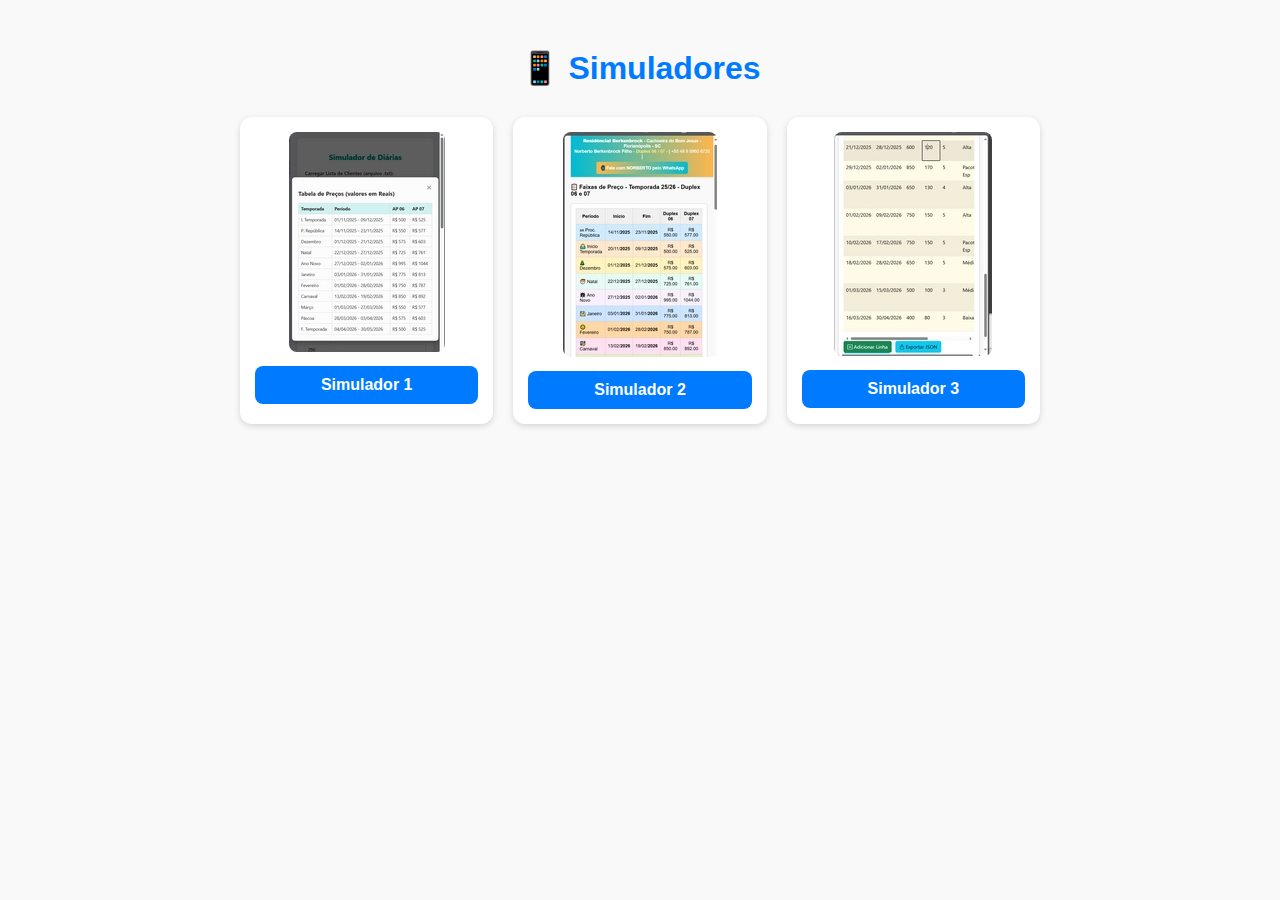
<file: index.html>
<!DOCTYPE html>
<html lang="pt-br">
<head>
  <meta charset="UTF-8">
  <title>Simuladores PWA</title>
  <meta name="viewport" content="width=device-width, initial-scale=1.0">
  <link rel="manifest" href="manifest.json">
  <meta name="theme-color" content="#007bff">
  <style>
    body { 
      font-family: Arial, sans-serif; 
      text-align: center; 
      padding: 20px; 
      background: #f9f9f9;
    }
    h1 { color: #007bff; margin-bottom: 30px; }
    .grid {
      display: grid;
      grid-template-columns: repeat(auto-fit, minmax(220px, 1fr));
      gap: 20px;
      max-width: 800px;
      margin: auto;
    }
    .card {
      background: white;
      border-radius: 12px;
      padding: 15px;
      box-shadow: 0 2px 6px rgba(0,0,0,0.15);
      transition: transform 0.2s;
    }
    .card:hover {
      transform: scale(1.05);
    }
    .card img {
      max-width: 100%;
      border-radius: 8px;
      margin-bottom: 10px;
    }
    .card a {
      display: block;
      padding: 10px;
      background: #007bff;
      color: white;
      text-decoration: none;
      border-radius: 8px;
      font-weight: bold;
    }
    .card a:hover { background: #0056b3; }
  </style>
</head>
<body>
  <h1>📱 Simuladores</h1>
  <div class="grid">
    <div class="card">
      <img src="simu_01.jpg" alt="Simulador 1">
      <a href="SIMU_01.html">Simulador 1</a>
    </div>
    <div class="card">
      <img src="simu_02.jpg" alt="Simulador 2">
      <a href="SIMU_02.html">Simulador 2</a>
    </div>
    <div class="card">
      <img src="simu_03.jpg" alt="Simulador 3">
      <a href="SIMU_03.html">Simulador 3</a>
    </div>
  </div>

  <script>
    if ("serviceWorker" in navigator) {
      navigator.serviceWorker.register("./sw.js")
        .then(() => console.log("SW registrado"))
        .catch(err => console.error("Erro SW:", err));
    }
  </script>
</body>
</html>
</file>
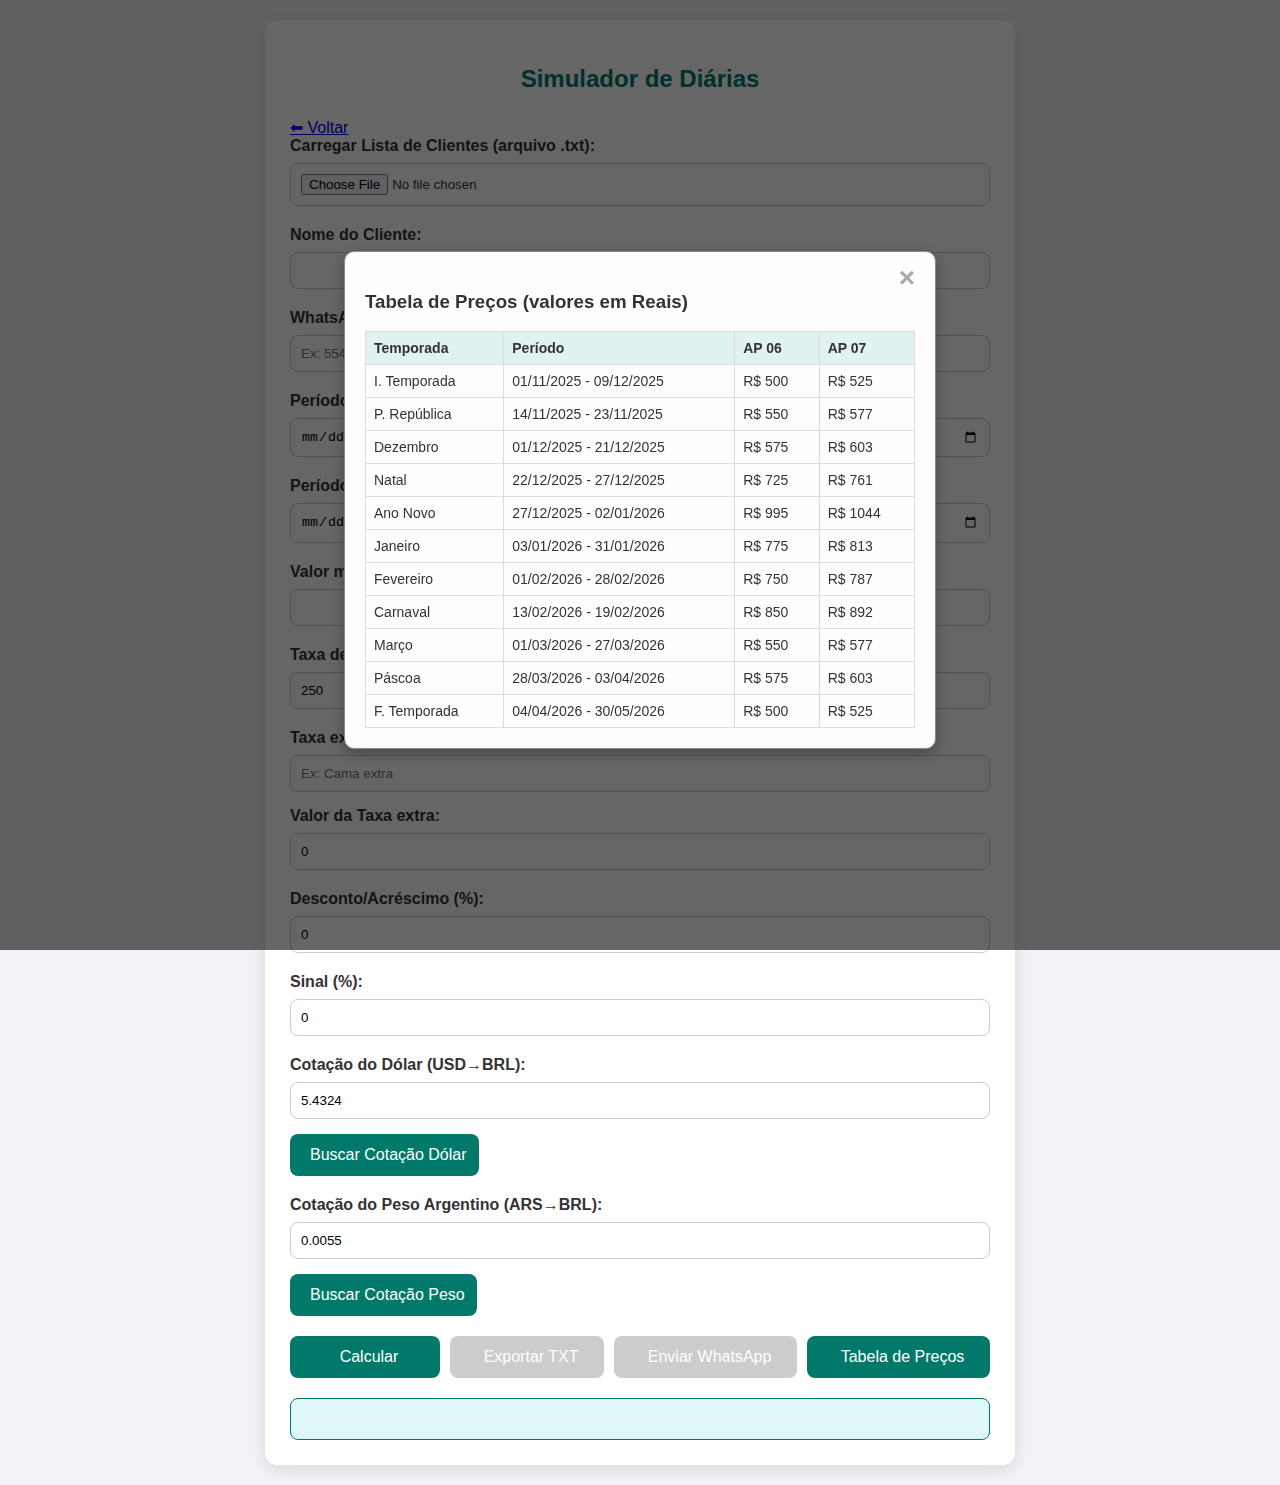
<file: SIMU_01.html>
<!DOCTYPE html>
<html lang="pt-BR">
<head>
  <meta charset="UTF-8">
  <title>Simulador de Diárias</title>
  <meta name="viewport" content="width=device-width, initial-scale=1.0">
  <link rel="stylesheet" href="https://cdnjs.cloudflare.com/ajax/libs/font-awesome/6.0.0-beta3/css/all.min.css">
  <style>
    body {
      font-family: 'Segoe UI', Tahoma, Geneva, Verdana, sans-serif;
      margin: 0;
      padding: 20px;
      background: #f0f2f5;
      color: #333;
    }
    .container {
      max-width: 700px;
      margin: auto;
      background: #fff;
      padding: 25px;
      border-radius: 12px;
      box-shadow: 0 4px 15px rgba(0, 0, 0, 0.1);
    }
    h2 {
      text-align: center;
      color: #00796b;
      margin-bottom: 25px;
    }
    label {
      display: block;
      margin-bottom: 8px;
      font-weight: 600;
    }
    input, select {
      display: block;
      width: 100%;
      padding: 10px;
      margin-bottom: 15px;
      border: 1px solid #ccc;
      border-radius: 8px;
      box-sizing: border-box;
      transition: border-color 0.3s;
    }
    input:focus {
      outline: none;
      border-color: #00796b;
    }
    .input-group {
      margin-bottom: 20px;
    }
    .button-group {
      display: flex;
      flex-wrap: wrap;
      gap: 10px;
      margin-bottom: 20px;
    }
    button {
      flex: 1 1 auto;
      padding: 12px;
      background: #00796b;
      color: white;
      border: none;
      border-radius: 8px;
      cursor: pointer;
      font-size: 16px;
      transition: background-color 0.3s, transform 0.2s, opacity 0.3s;
      min-width: 150px;
    }
    button:hover:not(:disabled) {
      background: #004d40;
      transform: translateY(-2px);
    }
    button:disabled {
      background: #ccc;
      cursor: not-allowed;
    }
    button i {
      margin-right: 8px;
    }
    #resultado {
      margin-top: 20px;
      padding: 20px;
      background: #e0f7fa;
      border-radius: 8px;
      border: 1px solid #00796b;
      line-height: 1.6;
    }
    #resultado h3 {
      color: #004d40;
      margin-top: 0;
    }
    #clienteInfo {
      margin-top: 15px;
      padding: 15px;
      background: #e9f5f5;
      border: 1px solid #00796b;
      border-radius: 8px;
      display: none;
      line-height: 1.6;
    }
    hr {
      border: 0;
      border-top: 1px solid #b2dfdb;
      margin: 15px 0;
    }
    .modal {
        display: none; 
        position: fixed; 
        z-index: 1000; 
        left: 0;
        top: 0;
        width: 100%; 
        height: 100%; 
        overflow: auto; 
        background-color: rgba(0,0,0,0.6); 
        padding-top: 50px;
        display: flex;
        justify-content: center;
        align-items: center;
    }
    .modal-content {
        background-color: #fefefe;
        margin: auto; 
        padding: 20px;
        border: 1px solid #888;
        width: 90%;
        max-width: 550px;
        border-radius: 10px;
        box-shadow: 0 5px 15px rgba(0,0,0,0.3);
        position: relative;
    }
    .close-button {
        color: #aaa;
        float: right;
        font-size: 28px;
        font-weight: bold;
        position: absolute;
        top: 10px;
        right: 20px;
    }
    .close-button:hover,
    .close-button:focus {
        color: #000;
        text-decoration: none;
        cursor: pointer;
    }
    table {
        width: 100%;
        border-collapse: collapse;
        margin-top: 15px;
    }
    th, td {
        border: 1px solid #ddd;
        padding: 8px;
        text-align: left;
        font-size: 14px;
    }
    th {
        background-color: #e0f2f1;
        font-weight: bold;
    }
    @media (max-width: 600px) {
      .button-group button {
        flex: 1 1 100%;
      }
    }
  </style>
</head>
<body>

  <div class="container">
    <h2>Simulador de Diárias</h2>
	<a href="index.html">⬅ Voltar</a>
    <div class="input-group">
      <label for="fileClientes">Carregar Lista de Clientes (arquivo .txt):</label>
      <input type="file" id="fileClientes" accept=".txt">
    </div>
    <div class="input-group" id="clienteSelectContainer" style="display:none;">
      <label for="clienteSelect">Selecionar Cliente:</label>
      <select id="clienteSelect" onchange="popularDadosCliente()">
        <option value="">Selecione um cliente...</option>
      </select>
    </div>
    
    <div id="clienteInfo"></div>

    <div class="input-group">
      <label for="nome">Nome do Cliente:</label>
      <input type="text" id="nome">
    </div>
    
    <div class="input-group">
      <label for="whatsapp">WhatsApp do Cliente:</label>
      <input type="text" id="whatsapp" placeholder="Ex: 5548999606725">
    </div>

    <div class="input-group">
      <label for="checkin">Período de Check-in:</label>
      <input type="date" id="checkin" min="2025-11-01" max="2026-05-30">
    </div>

    <div class="input-group">
      <label for="checkout">Período de Check-out:</label>
      <input type="date" id="checkout" min="2025-11-01" max="2026-05-30">
    </div>

    <div class="input-group">
      <label for="valorMedioDiaria">Valor médio da diária:</label>
      <input type="number" id="valorMedioDiaria">
    </div>

    <div class="input-group">
      <label for="limpeza">Taxa de limpeza:</label>
      <input type="number" id="limpeza" value="250">
    </div>
    
    <div class="input-group">
      <label for="taxaExtraMotivo">Taxa extra (justificativa):</label>
      <input type="text" id="taxaExtraMotivo" placeholder="Ex: Cama extra">
      <label for="taxaExtra">Valor da Taxa extra:</label>
      <input type="number" id="taxaExtra" value="0">
    </div>

    <div class="input-group">
      <label for="descontoAcrescimo">Desconto/Acréscimo (%):</label>
      <input type="number" id="descontoAcrescimo" value="0">
    </div>

    <div class="input-group">
      <label for="sinal">Sinal (%):</label>
      <input type="number" id="sinal" value="0" min="0" max="100">
    </div>

    <div class="input-group">
      <label for="taxaDolar">Cotação do Dólar (USD→BRL):</label>
      <input type="number" id="taxaDolar" step="0.0001" value="5.4324">
      <button onclick="buscarCotacaoDolar()"><i class="fas fa-search-dollar"></i> Buscar Cotação Dólar</button>
    </div>

    <div class="input-group">
      <label for="taxaPeso">Cotação do Peso Argentino (ARS→BRL):</label>
      <input type="number" id="taxaPeso" step="0.0001" value="0.0055">
      <button onclick="buscarCotacaoPeso()"><i class="fas fa-search-dollar"></i> Buscar Cotação Peso</button>
    </div>

    <div class="button-group">
      <button onclick="calcular()"><i class="fas fa-calculator"></i> Calcular</button>
      <button id="exportarTxtBtn" onclick="exportarTXT()" disabled><i class="fas fa-file-export"></i> Exportar TXT</button>
      <button id="enviarWhatsAppBtn" onclick="enviarWhatsApp()" disabled><i class="fab fa-whatsapp"></i> Enviar WhatsApp</button>
      <button onclick="abrirTabela()"><i class="fas fa-table"></i> Tabela de Preços</button>
    </div>

    <div id="resultado"></div>
  </div>

  <div id="modal" class="modal">
    <div class="modal-content">
      <span class="close-button" onclick="fecharTabela()">&times;</span>
      <h3>Tabela de Preços (valores em Reais)</h3>
      <table>
        <thead>
          <tr>
            <th>Temporada</th>
            <th>Período</th>
            <th>AP 06</th>
            <th>AP 07</th>
          </tr>
        </thead>
        <tbody>
          <tr><td>I. Temporada</td><td>01/11/2025 - 09/12/2025</td><td>R$ 500</td><td>R$ 525</td></tr>
          <tr><td>P. República</td><td>14/11/2025 - 23/11/2025</td><td>R$ 550</td><td>R$ 577</td></tr>
          <tr><td>Dezembro</td><td>01/12/2025 - 21/12/2025</td><td>R$ 575</td><td>R$ 603</td></tr>
          <tr><td>Natal</td><td>22/12/2025 - 27/12/2025</td><td>R$ 725</td><td>R$ 761</td></tr>
          <tr><td>Ano Novo</td><td>27/12/2025 - 02/01/2026</td><td>R$ 995</td><td>R$ 1044</td></tr>
          <tr><td>Janeiro</td><td>03/01/2026 - 31/01/2026</td><td>R$ 775</td><td>R$ 813</td></tr>
          <tr><td>Fevereiro</td><td>01/02/2026 - 28/02/2026</td><td>R$ 750</td><td>R$ 787</td></tr>
          <tr><td>Carnaval</td><td>13/02/2026 - 19/02/2026</td><td>R$ 850</td><td>R$ 892</td></tr>
          <tr><td>Março</td><td>01/03/2026 - 27/03/2026</td><td>R$ 550</td><td>R$ 577</td></tr>
          <tr><td>Páscoa</td><td>28/03/2026 - 03/04/2026</td><td>R$ 575</td><td>R$ 603</td></tr>
          <tr><td>F. Temporada</td><td>04/04/2026 - 30/05/2026</td><td>R$ 500</td><td>R$ 525</td></tr>
        </tbody>
      </table>
    </div>
  </div>

  <script>
    let clientesData = {};

    document.getElementById('fileClientes').addEventListener('change', function(event) {
      const file = event.target.files[0];
      if (!file) {
        return;
      }
      
      const reader = new FileReader();
      reader.onload = function(e) {
        const contents = e.target.result;
        processarClientes(contents);
      };
      reader.readAsText(file);
    });

    function processarClientes(text) {
      const lines = text.split('\n').filter(line => line.trim() !== '');
      const clienteSelect = document.getElementById('clienteSelect');
      const container = document.getElementById('clienteSelectContainer');

      clienteSelect.innerHTML = '<option value="">Selecione um cliente...</option>';
      clientesData = {};

      if (lines.length > 0) {
        lines.shift();
      }

      lines.forEach(line => {
        const data = line.split('-');
        if (data.length >= 6) {
          const cliente = {
            nome: data[0].trim(),
            whatsapp: data[1].trim(),
            pais: data[2].trim(),
            tempo: data[3].trim(),
            unidade: data[4].trim(),
            status: data[5].trim()
          };
          
          if (cliente.nome && cliente.whatsapp) {
            clientesData[cliente.nome + cliente.whatsapp] = cliente; // Chave única
            const option = document.createElement('option');
            option.value = cliente.nome + cliente.whatsapp;
            option.textContent = `${cliente.nome} (${cliente.pais})`; // Mostra o país para diferenciar
            clienteSelect.appendChild(option);
          }
        }
      });
      
      if (Object.keys(clientesData).length > 0) {
        container.style.display = 'block';
      } else {
        container.style.display = 'none';
        alert('Nenhum cliente válido encontrado no arquivo.');
      }
    }

    function popularDadosCliente() {
      const clienteId = document.getElementById('clienteSelect').value;
      const infoDiv = document.getElementById('clienteInfo');
      const nomeInput = document.getElementById('nome');
      const whatsappInput = document.getElementById('whatsapp');

      if (clienteId && clientesData[clienteId]) {
        const cliente = clientesData[clienteId];
        nomeInput.value = cliente.nome;
        whatsappInput.value = cliente.whatsapp;

        infoDiv.innerHTML = `
          <strong>Dados do Cliente:</strong><br>
          - **Nome:** ${cliente.nome}<br>
          - **WhatsApp:** ${cliente.whatsapp}<br>
          - **País:** ${cliente.pais}<br>
          - **Tempo:** ${cliente.tempo}<br>
          - **Unidade:** ${cliente.unidade}<br>
          - **Status:** ${cliente.status}
        `;
        infoDiv.style.display = 'block';
      } else {
        nomeInput.value = '';
        whatsappInput.value = '';
        infoDiv.style.display = 'none';
        infoDiv.innerHTML = '';
      }
    }

    function buscarCotacaoDolar() {
      const cotacao = 5.4324;
      document.getElementById('taxaDolar').value = cotacao.toFixed(4);
      alert(`Cotação do Dólar (USD→BRL) atualizada para R$ ${cotacao.toFixed(4)}.`);
    }

    function buscarCotacaoPeso() {
      const cotacao = 0.0055;
      document.getElementById('taxaPeso').value = cotacao.toFixed(4);
      alert(`Cotação do Peso Argentino (ARS→BRL) atualizada para R$ ${cotacao.toFixed(4)}.`);
    }

    function calcular() {
      const nome = document.getElementById('nome').value;
      const whatsapp = document.getElementById('whatsapp').value;
      const checkin = document.getElementById('checkin').value;
      const checkout = document.getElementById('checkout').value;
      const valorMedioDiaria = document.getElementById('valorMedioDiaria').value;
      const limpeza = parseFloat(document.getElementById('limpeza').value);
      const taxaExtra = parseFloat(document.getElementById('taxaExtra').value);
      const taxaExtraMotivo = document.getElementById('taxaExtraMotivo').value;
      const descontoAcrescimo = parseFloat(document.getElementById('descontoAcrescimo').value);
      const sinalPercent = parseFloat(document.getElementById('sinal').value);
      const taxaDolar = parseFloat(document.getElementById('taxaDolar').value);
      const taxaPeso = parseFloat(document.getElementById('taxaPeso').value);

      if (!nome || !whatsapp || !checkin || !checkout || !valorMedioDiaria) {
        alert("Por favor, preencha todos os campos obrigatórios (Nome, WhatsApp, Datas e Valor da Diária) para realizar o cálculo.");
        return;
      }

      const checkinDate = new Date(checkin + 'T00:00:00');
      const checkoutDate = new Date(checkout + 'T00:00:00');
      const valorMedioDiariaFloat = parseFloat(valorMedioDiaria);
      
      const dias = Math.round((checkoutDate - checkinDate) / (1000 * 60 * 60 * 24));
      
      const valorTotalDiarias = valorMedioDiariaFloat * dias;
      
      const valorDescontoAcrescimo = valorTotalDiarias * (descontoAcrescimo / 100);
      const subTotal = valorTotalDiarias + valorDescontoAcrescimo;
      
      const valorLiquido = subTotal + limpeza + taxaExtra;
      
      const valorSinal = valorLiquido * (sinalPercent / 100);
      const saldo = valorLiquido - valorSinal;

      const sinalUSD = valorSinal / taxaDolar;
      const saldoUSD = saldo / taxaDolar;
      const sinalARS = valorSinal / taxaPeso;
      const saldoARS = saldo / taxaPeso;

      document.getElementById('resultado').innerHTML = `
        <h3>Relatório de Simulação</h3>
        <hr>
        <strong>Cliente:</strong> ${nome}<br>
        <strong>WhatsApp:</strong> ${whatsapp}<br>
        <strong>Período:</strong> ${checkinDate.toLocaleDateString()} → ${checkoutDate.toLocaleDateString()}<br>
        <strong>Noites:</strong> ${dias}<br>
        <hr>
        <strong>Valor médio da diária:</strong> R$ ${valorMedioDiariaFloat.toFixed(2)}<br>
        <strong>Valor total das diárias:</strong> R$ ${valorTotalDiarias.toFixed(2)}<br>
        <strong>Desconto/Acréscimo:</strong> R$ ${valorDescontoAcrescimo.toFixed(2)} (${descontoAcrescimo}%)<br>
        <strong>Taxa de limpeza:</strong> R$ ${limpeza.toFixed(2)}<br>
        <strong>Taxa extra (${taxaExtraMotivo}):</strong> R$ ${taxaExtra.toFixed(2)}<br>
        <hr>
        <strong>Valor Líquido:</strong> R$ ${valorLiquido.toFixed(2)}<br>
        <strong>Sinal (${sinalPercent}%):</strong> R$ ${valorSinal.toFixed(2)}<br>
        <strong>Saldo a pagar (no check-in):</strong> R$ ${saldo.toFixed(2)}<br>
        <hr>
        <strong>Previsão de Câmbio (valores aproximados):</strong><br>
        <strong>Cotação do Dólar usada:</strong> R$ ${taxaDolar.toFixed(4)}<br>
        <strong>Sinal em Dólar:</strong> U$ ${sinalUSD.toFixed(2)}<br>
        <strong>Saldo em Dólar:</strong> U$ ${saldoUSD.toFixed(2)}<br>
        <strong>Cotação do Peso Argentino usada:</strong> R$ ${taxaPeso.toFixed(4)}<br>
        <strong>Sinal em Peso Argentino:</strong> ARS ${sinalARS.toFixed(2)}<br>
        <strong>Saldo em Peso Argentino:</strong> ARS ${saldoARS.toFixed(2)}<br>
      `;

      document.getElementById('exportarTxtBtn').disabled = false;
      document.getElementById('enviarWhatsAppBtn').disabled = false;
    }

    function exportarTXT() {
      const nome = document.getElementById('nome').value;
      const whatsapp = document.getElementById('whatsapp').value;
      const checkin = document.getElementById('checkin').value;
      const checkout = document.getElementById('checkout').value;
      const valorMedioDiaria = document.getElementById('valorMedioDiaria').value;
      const limpeza = parseFloat(document.getElementById('limpeza').value);
      const taxaExtra = parseFloat(document.getElementById('taxaExtra').value);
      const taxaExtraMotivo = document.getElementById('taxaExtraMotivo').value;
      const descontoAcrescimo = parseFloat(document.getElementById('descontoAcrescimo').value);
      const sinalPercent = parseFloat(document.getElementById('sinal').value);
      const taxaDolar = parseFloat(document.getElementById('taxaDolar').value);
      const taxaPeso = parseFloat(document.getElementById('taxaPeso').value);
      
      const checkinDate = new Date(checkin + 'T00:00:00');
      const checkoutDate = new Date(checkout + 'T00:00:00');
      const valorMedioDiariaFloat = parseFloat(valorMedioDiaria);

      const dias = Math.round((checkoutDate - checkinDate) / (1000 * 60 * 60 * 24));
      const valorTotalDiarias = valorMedioDiariaFloat * dias;
      const valorDescontoAcrescimo = valorTotalDiarias * (descontoAcrescimo / 100);
      const subTotal = valorTotalDiarias + valorDescontoAcrescimo;
      const valorLiquido = subTotal + limpeza + taxaExtra;
      const valorSinal = valorLiquido * (sinalPercent / 100);
      const saldo = valorLiquido - valorSinal;

      const sinalUSD = valorSinal / taxaDolar;
      const saldoUSD = saldo / taxaDolar;
      const sinalARS = valorSinal / taxaPeso;
      const saldoARS = saldo / taxaPeso;

      const txt = `
RELATÓRIO DE SIMULAÇÃO
--------------------
Cliente: ${nome}
WhatsApp: ${whatsapp}
Período: ${checkinDate.toLocaleDateString()} -> ${checkoutDate.toLocaleDateString()}
Noites: ${dias}
--------------------
Valor médio da diária: R$ ${valorMedioDiariaFloat.toFixed(2)}
Valor total das diárias: R$ ${valorTotalDiarias.toFixed(2)}
Desconto/Acréscimo: R$ ${valorDescontoAcrescimo.toFixed(2)} (${descontoAcrescimo}%)
Taxa de limpeza: R$ ${limpeza.toFixed(2)}
Taxa extra (${taxaExtraMotivo}): R$ ${taxaExtra.toFixed(2)}
--------------------
Valor Líquido: R$ ${valorLiquido.toFixed(2)}
Sinal (${sinalPercent}%): R$ ${valorSinal.toFixed(2)}
Saldo a pagar (no check-in): R$ ${saldo.toFixed(2)}
--------------------
Previsão de Câmbio (valores aproximados):
Cotação do Dólar usada: R$ ${taxaDolar.toFixed(4)}
Sinal em Dólar: U$ ${sinalUSD.toFixed(2)}
Saldo em Dólar: U$ ${saldoUSD.toFixed(2)}
Cotação do Peso Argentino usada: R$ ${taxaPeso.toFixed(4)}
Sinal em Peso Argentino: ARS ${sinalARS.toFixed(2)}
Saldo em Peso Argentino: ARS ${saldoARS.toFixed(2)}
`;
      
      const blob = new Blob([txt], { type: 'text/plain;charset=utf-8' });
      const url = URL.createObjectURL(blob);
      const a = document.createElement('a');
      a.href = url;
      a.download = `Simulacao_${nome.replace(/ /g, '_')}.txt`;
      document.body.appendChild(a);
      a.click();
      document.body.removeChild(a);
      URL.revokeObjectURL(url);
    }

    function enviarWhatsApp() {
      const nome = document.getElementById('nome').value;
      const whatsapp = document.getElementById('whatsapp').value;
      const checkin = document.getElementById('checkin').value;
      const checkout = document.getElementById('checkout').value;
      const valorMedioDiaria = document.getElementById('valorMedioDiaria').value;
      const limpeza = parseFloat(document.getElementById('limpeza').value);
      const taxaExtra = parseFloat(document.getElementById('taxaExtra').value);
      const taxaExtraMotivo = document.getElementById('taxaExtraMotivo').value;
      const descontoAcrescimo = parseFloat(document.getElementById('descontoAcrescimo').value);
      const sinalPercent = parseFloat(document.getElementById('sinal').value);
      const taxaDolar = parseFloat(document.getElementById('taxaDolar').value);
      const taxaPeso = parseFloat(document.getElementById('taxaPeso').value);

      const checkinDate = new Date(checkin + 'T00:00:00');
      const checkoutDate = new Date(checkout + 'T00:00:00');
      const valorMedioDiariaFloat = parseFloat(valorMedioDiaria);

      const dias = Math.round((checkoutDate - checkinDate) / (1000 * 60 * 60 * 24));
      const valorTotalDiarias = valorMedioDiariaFloat * dias;
      const valorDescontoAcrescimo = valorTotalDiarias * (descontoAcrescimo / 100);
      const subTotal = valorTotalDiarias + valorDescontoAcrescimo;
      const valorLiquido = subTotal + limpeza + taxaExtra;
      const valorSinal = valorLiquido * (sinalPercent / 100);
      const saldo = valorLiquido - valorSinal;

      const sinalUSD = valorSinal / taxaDolar;
      const saldoUSD = saldo / taxaDolar;
      const sinalARS = valorSinal / taxaPeso;
      const saldoARS = saldo / taxaPeso;
      
      const msg = encodeURIComponent(`Olá ${nome}!\n\nConfira a simulação da sua reserva:\n\n*Cliente:* ${nome}\n*WhatsApp:* ${whatsapp}\n*Período:* ${checkinDate.toLocaleDateString()} -> ${checkoutDate.toLocaleDateString()}\n*Noites:* ${dias}\n\n*Valores em Reais:*\n*Valor médio da diária:* R$ ${valorMedioDiariaFloat.toFixed(2)}\n*Total das diárias:* R$ ${valorTotalDiarias.toFixed(2)}\n*Desconto/Acréscimo:* R$ ${valorDescontoAcrescimo.toFixed(2)} (${descontoAcrescimo}%)\n*Taxa de limpeza:* R$ ${limpeza.toFixed(2)}\n*Taxa extra (${taxaExtraMotivo}):* R$ ${taxaExtra.toFixed(2)}\n\n*Valor Líquido:* R$ ${valorLiquido.toFixed(2)}\n*Sinal (${sinalPercent}%):* R$ ${valorSinal.toFixed(2)}\n*Saldo a pagar no Check-in:* R$ ${saldo.toFixed(2)}\n\n*Previsão de Câmbio (valores aproximados):*\n*Cotação do Dólar usada:* R$ ${taxaDolar.toFixed(4)}\n*Sinal em Dólar:* U$ ${sinalUSD.toFixed(2)}\n*Saldo em Dólar:* U$ ${saldoUSD.toFixed(2)}\n*Cotação do Peso Argentino usada:* R$ ${taxaPeso.toFixed(4)}\n*Sinal em Peso Argentino:* ARS ${sinalARS.toFixed(2)}\n*Saldo em Peso Argentino:* ARS ${saldoARS.toFixed(2)}`);
      
      const url = `https://wa.me/${whatsapp}?text=${msg}`;
      window.open(url, '_blank');
    }

    function abrirTabela() {
        document.getElementById('modal').style.display = 'flex';
    }

    function fecharTabela() {
        document.getElementById('modal').style.display = 'none';
    }

    window.onclick = function(event) {
        const modal = document.getElementById('modal');
        if (event.target == modal) {
            modal.style.display = 'none';
        }
    }
  </script>
</body>
</html>
</file>
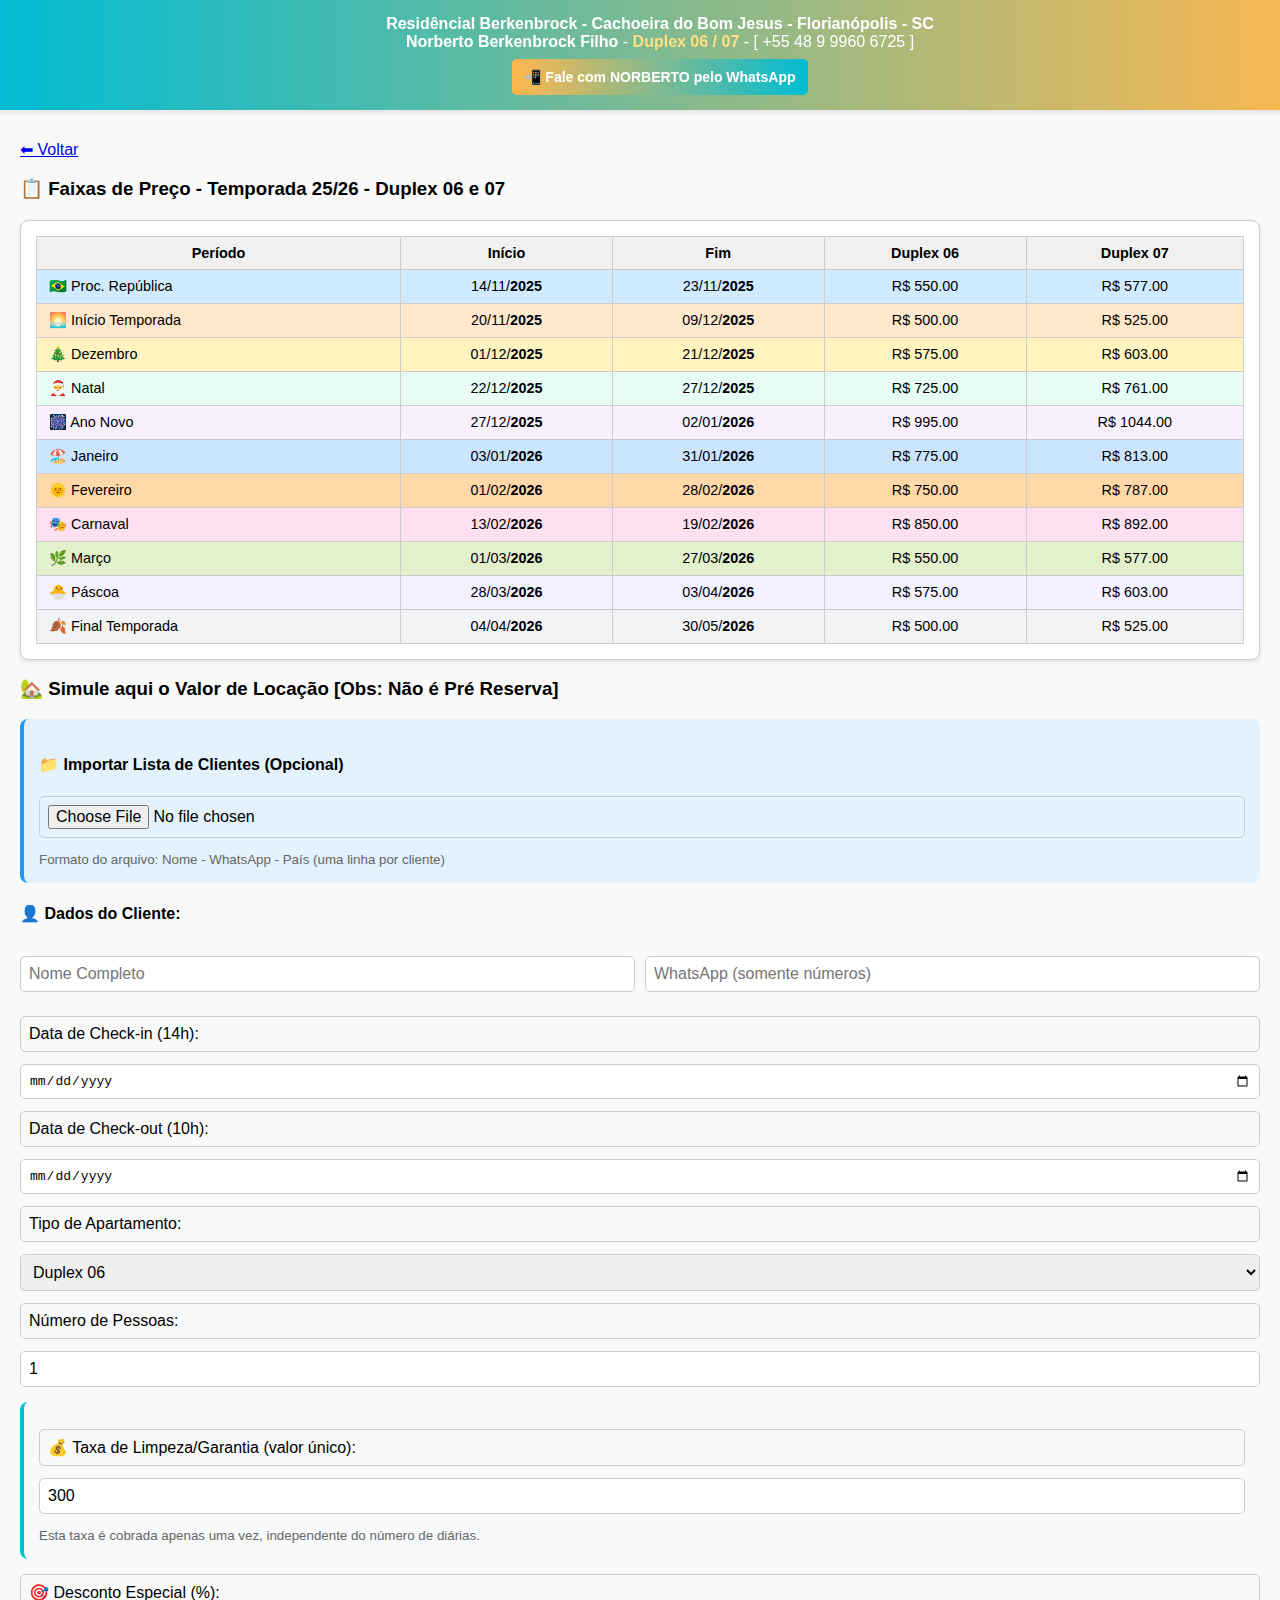
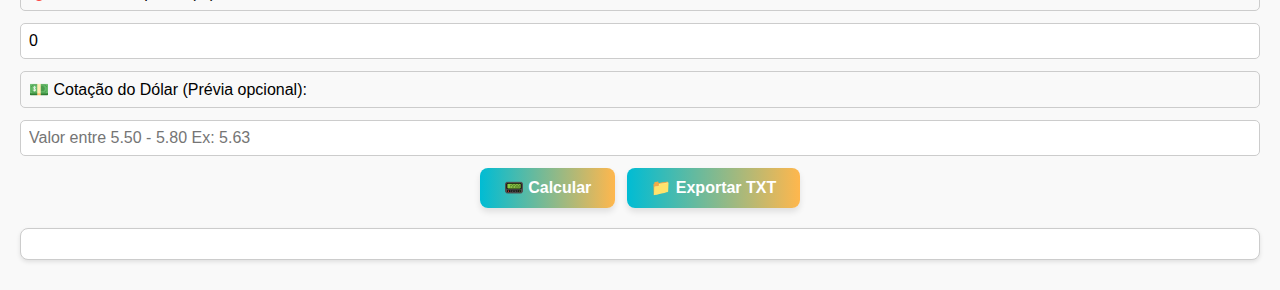
<file: SIMU_02.html>
<!DOCTYPE html>
<html lang="pt-BR">
<head>
  <meta charset="UTF-8">
  <title>Simulador de Diárias - Versão Completa</title>
  <meta name="viewport" content="width=device-width, initial-scale=1, maximum-scale=1">
  <style>
    body {
      font-family: Arial, sans-serif;
      padding-top: 120px;
      margin: 20px;
      background: #f9f9f9;
    }

    label, input, select {
      display: block;
      width: 100%;
      margin: 12px 0;
      font-size: 1em;
      padding: 8px;
      border: 1px solid #ccc;
      border-radius: 5px;
      box-sizing: border-box;
    }

    .result, .table-container {
      margin-top: 20px;
      padding: 15px;
      border: 1px solid #ccc;
      border-radius: 8px;
      background: #fff;
      box-shadow: 0 2px 4px rgba(0,0,0,0.1);
    }

    .table-container {
      overflow-x: auto;
    }

    table {
      width: 100%;
      border-collapse: collapse;
      font-size: 0.9em;
    }

    th, td {
      border: 1px solid #ccc;
      padding: 8px;
      text-align: center;
    }
    
    td:first-child {
      text-align: left;
      padding-left: 12px;
    }

    th {
      background-color: #f0f0f0;
    }

    .top-header {
      display: flex;
      flex-direction: column;
      align-items: center;
      justify-content: center;
      text-align: center;
      background: linear-gradient(to right, #00bcd4, #ffb74d);
      padding: 15px 20px;
      color: white;
      font-family: Arial, sans-serif;
      position: fixed;
      top: 0;
      left: 0;
      width: 100%;
      z-index: 1000;
      box-shadow: 0 2px 5px rgba(0,0,0,0.1);
    }

    .main-title {
      font-size: 16px;
      font-weight: bold;
    }

    .highlight {
      color: #ffe082;
      font-weight: bold;
    }
    
    .whatsapp-button {
      background: linear-gradient(to right, #ffb74d, #00bcd4);
      color: white;
      padding: 10px 12px;
      text-decoration: none;
      border-radius: 5px;
      font-weight: bold;
      font-size: 14px;
      transition: background-color 0.3s ease;
      margin-top: 8px;
    }

    .whatsapp-button:hover {
      background-color: #1ebe5d;
    }

    .botao-padrao {
      background: linear-gradient(to right, #00bcd4, #ffb74d);
      color: white;
      border: none;
      padding: 12px 24px;
      height: 40px;
      line-height: 24px;
      border-radius: 8px;
      font-size: 16px;
      font-weight: bold;
      cursor: pointer;
      box-shadow: 0 4px 6px rgba(0, 0, 0, 0.1);
      transition: transform 0.2s ease, box-shadow 0.2s ease;
      display: inline-flex;
      align-items: center;
      justify-content: center;
      text-decoration: none;
    }

    .botao-padrao:hover {
      transform: scale(1.05);
      box-shadow: 0 6px 10px rgba(0, 0, 0, 0.15);
    }

    .button-group {
      display: flex;
      gap: 12px;
      justify-content: center;
      flex-wrap: wrap;
      margin-top: 15px;
    }

    .contact-info {
      display: flex;
      gap: 10px;
      margin: 12px 0;
    }
    
    .contact-info input {
      flex: 1;
    }

    /* Importação de clientes */
    .import-section {
      background: #e3f2fd;
      padding: 15px;
      border-radius: 8px;
      margin: 15px 0;
      border-left: 4px solid #2196f3;
    }

    .client-selector {
      margin-top: 10px;
    }

    /* Mini janela de resultados */
    .mini-resultado {
      position: fixed;
      top: 140px;
      right: 20px;
      width: 350px;
      max-height: 400px;
      overflow-y: auto;
      background: #fff;
      border: 2px solid #00bcd4;
      border-radius: 12px;
      box-shadow: 0 8px 24px rgba(0,0,0,0.2);
      z-index: 999;
      display: none;
      animation: slideIn 0.3s ease-out;
    }

    @keyframes slideIn {
      from { transform: translateX(100%); opacity: 0; }
      to { transform: translateX(0); opacity: 1; }
    }

    .mini-resultado-header {
      background: linear-gradient(135deg, #00bcd4 0%, #ffb74d 100%);
      color: white;
      padding: 12px 15px;
      border-radius: 10px 10px 0 0;
      font-weight: bold;
      display: flex;
      justify-content: space-between;
      align-items: center;
    }

    .mini-resultado-content {
      padding: 15px;
      font-size: 13px;
      line-height: 1.4;
    }

    .close-mini {
      background: none;
      border: none;
      color: white;
      font-size: 18px;
      cursor: pointer;
      padding: 0;
      width: 24px;
      height: 24px;
      display: flex;
      align-items: center;
      justify-content: center;
    }

    .resultado-detalhado {
      background: #fff;
      padding: 20px;
      border-radius: 8px;
      margin: 20px 0;
      box-shadow: 0 2px 4px rgba(0,0,0,0.1);
      animation: fadeIn 0.5s ease-in;
    }

    @keyframes fadeIn {
      from { opacity: 0; transform: translateY(20px); }
      to { opacity: 1; transform: translateY(0); }
    }

    .periodo-item {
      padding: 12px;
      margin: 8px 0;
      border-radius: 8px;
      border-left: 4px solid #00bcd4;
      transition: transform 0.2s ease, box-shadow 0.2s ease;
      font-weight: 500;
    }

    .periodo-item:hover {
      transform: translateX(5px);
      box-shadow: 0 4px 8px rgba(0,0,0,0.1);
    }

    .total-section {
      background: linear-gradient(135deg, #f8f9fa 0%, #e9ecef 100%);
      padding: 20px;
      border-radius: 12px;
      margin-top: 20px;
      border: 2px solid #00bcd4;
      box-shadow: 0 4px 12px rgba(0,188,212,0.2);
    }

    .cliente-info {
      background: linear-gradient(135deg, #00bcd4 0%, #ffb74d 100%);
      color: white;
      padding: 15px;
      border-radius: 8px;
      margin-bottom: 15px;
      text-align: center;
    }

    .checkin-info {
      display: grid;
      grid-template-columns: 1fr 1fr;
      gap: 15px;
      margin: 15px 0;
      padding: 15px;
      background: #f8f9fa;
      border-radius: 8px;
    }

    .checkin-item {
      text-align: center;
      padding: 10px;
      background: white;
      border-radius: 6px;
      box-shadow: 0 2px 4px rgba(0,0,0,0.1);
    }

    .valor-destaque {
      font-size: 1.3em;
      color: #00bcd4;
      font-weight: bold;
      text-shadow: 1px 1px 2px rgba(0,0,0,0.1);
    }

    .legenda-cores {
      background: #f8f9fa;
      padding: 15px;
      border-radius: 8px;
      margin: 15px 0;
      border: 1px solid #dee2e6;
    }

    .legenda-item {
      display: inline-block;
      margin: 5px;
      padding: 5px 10px;
      border-radius: 15px;
      font-size: 12px;
      font-weight: 500;
      border: 1px solid rgba(0,0,0,0.1);
    }

    .taxas-extras {
      background: #fff3cd;
      border: 1px solid #ffeaa7;
      padding: 15px;
      border-radius: 8px;
      margin: 15px 0;
    }

    .desconto-section {
      background: #d1ecf1;
      border: 1px solid #bee5eb;
      padding: 15px;
      border-radius: 8px;
      margin: 15px 0;
    }

    .taxa-limpeza {
      background: #f8f9fa;
      padding: 15px;
      border-radius: 8px;
      margin: 15px 0;
      border-left: 4px solid #00bcd4;
    }

    /* Calendário visual */
    .calendar-container {
      margin: 20px 0;
      padding: 15px;
      background: #fff;
      border-radius: 8px;
      box-shadow: 0 2px 4px rgba(0,0,0,0.1);
    }

    .calendar-grid {
      display: grid;
      grid-template-columns: repeat(7, 1fr);
      gap: 2px;
      margin-top: 10px;
    }

    .calendar-day {
      padding: 8px 4px;
      text-align: center;
      border: 1px solid #ddd;
      font-size: 12px;
      min-height: 30px;
      display: flex;
      align-items: center;
      justify-content: center;
    }

    .calendar-header {
      font-weight: bold;
      background: #f0f0f0;
    }

    .calendar-day.selected {
      border: 2px solid #00bcd4;
      font-weight: bold;
    }

    /* Cores das faixas de preço */
    .faixa-proc-republica { background-color: #d0ebff; }
    .faixa-inicio-temporada { background-color: #ffe8cc; }
    .faixa-dezembro { background-color: #fff3bf; }
    .faixa-natal { background-color: #e6fcf5; }
    .faixa-ano-novo { background-color: #f8f0fc; }
    .faixa-janeiro { background-color: #cce5ff; }
    .faixa-fevereiro { background-color: #ffd8a8; }
    .faixa-carnaval { background-color: #ffe0f0; }
    .faixa-marco { background-color: #e2f0cb; }
    .faixa-pascoa { background-color: #f3f0ff; }
    .faixa-final-temporada { background-color: #f1f3f5; }

    @media (max-width: 768px) {
      .mini-resultado {
        position: relative;
        top: auto;
        right: auto;
        width: 100%;
        max-height: none;
        margin: 20px 0;
      }

      .top-header {
        position: static;
        padding: 10px;
        font-size: 14px;
      }

      body {
        padding-top: 0;
      }

      .main-title {
        font-size: 14px;
      }

      .button-group {
        flex-direction: column;
      }

      .botao-padrao {
        width: 100%;
      }

      .contact-info {
        flex-direction: column;
      }

      .checkin-info {
        grid-template-columns: 1fr;
      }

      .calendar-grid {
        grid-template-columns: repeat(7, 1fr);
        gap: 1px;
      }

      .calendar-day {
        font-size: 10px;
        padding: 4px 2px;
        min-height: 25px;
      }
    }

  </style>
</head>
<body>

<div class="top-header">
  <div class="main-title"><strong>Residêncial Berkenbrock</strong> - Cachoeira do Bom Jesus - Florianópolis - SC</div>
  <div><strong>Norberto Berkenbrock Filho</strong> - <span class="highlight">Duplex 06 / 07</span> - [ +55 48 9 9960 6725 ]</div>
  <a class="whatsapp-button" href="https://wa.me/5548999606725" target="_blank">📲 Fale com NORBERTO pelo WhatsApp</a>
</div>
<a href="index.html">⬅ Voltar</a>

<!-- Mini janela de resultados -->
<div class="mini-resultado" id="miniResultado">
  <div class="mini-resultado-header">
    <span>📊 Resultado da Simulação</span>
    <button class="close-mini" onclick="fecharMiniResultado( )">×</button>
  </div>
  <div class="mini-resultado-content" id="miniResultadoContent">
    <!-- Conteúdo será preenchido dinamicamente -->
  </div>
</div>

<h3>📋 Faixas de Preço - Temporada 25/26 - Duplex 06 e 07</h3>
<div class="table-container">
  <table role="table">
    <thead>
      <tr>
        <th>Período</th>
        <th>Início</th>
        <th>Fim</th>
        <th>Duplex 06</th>
        <th>Duplex 07</th>
      </tr>
    </thead>
    <tbody id="priceTableBody"></tbody>
  </table>
</div>

<h3>🏡 Simule aqui o Valor de Locação [Obs: Não é Pré Reserva]</h3>

<div class="import-section">
  <h4>📁 Importar Lista de Clientes (Opcional)</h4>
  <input type="file" id="fileInput" accept=".txt" onchange="carregarClientes()">
  <select id="listaClientes" class="client-selector" onchange="preencherCliente()" style="display: none;">
    <option value="">-- Selecione um cliente --</option>
  </select>
  <small style="color: #666;">Formato do arquivo: Nome - WhatsApp - País (uma linha por cliente)</small>
</div>

<h4>👤 Dados do Cliente:</h4>

<div class="contact-info">
  <input type="text" id="nomeCliente" placeholder="Nome Completo" required />
  <input type="tel" id="whatsappCliente" placeholder="WhatsApp (somente números)" required />
</div>

<label for="startDate">Data de Check-in (14h):</label>
<input type="date" id="startDate" min="2025-11-01" max="2026-05-30">

<label for="endDate">Data de Check-out (10h):</label>
<input type="date" id="endDate" min="2025-11-01" max="2026-05-30">

<!-- Calendário visual do período selecionado -->
<div class="calendar-container" id="calendarContainer" style="display: none;">
  <div class="legenda-cores">
    <h4>🎨 Legenda de Cores das Faixas de Preço</h4>
    <div id="legendaCores"></div>
  </div>
  <h4>📅 Calendário do Período Selecionado</h4>
  <div id="calendarContent"></div>
</div>

<label for="apartmentType">Tipo de Apartamento:</label>
<select id="apartmentType">
  <option value="AP06">Duplex 06</option>
  <option value="AP07">Duplex 07</option>
</select>

<label for="numPeople">Número de Pessoas:</label>
<input type="number" id="numPeople" inputmode="numeric" min="1" max="6" value="1">
<small id="erroPessoas" style="color: red; display: none;">⚠️ Máximo permitido: 6 pessoas.</small>

<div class="taxa-limpeza">
  <label for="taxaLimpeza">💰 Taxa de Limpeza/Garantia (valor único):</label>
  <input type="number" id="taxaLimpeza" step="0.01" placeholder="Ex: 300.00" value="300">
  <small style="color: #666;">Esta taxa é cobrada apenas uma vez, independente do número de diárias.</small>
</div>

<label for="descontoEspecial">🎯 Desconto Especial (%):</label>
<input type="number" id="descontoEspecial" step="0.1" min="0" max="50" placeholder="Ex: 5.0" value="0">

<label for="cotacaoDolar">💵 Cotação do Dólar (Prévia opcional):</label>
<input type="number" id="cotacaoDolar" step="0.01" placeholder="Valor entre 5.50 - 5.80 Ex: 5.63">

<div class="button-group" style="margin-top: 10px;">
  <button class="botao-padrao" onclick="calculate()">
    📟 Calcular
  </button>
  <button class="botao-padrao" onclick="exportarResultado()">
    📁 Exportar TXT
  </button>
</div>

<div class="result" id="result"></div>

<div class="button-group" style="margin-top: 10px;">
  <a id="whatsappLink" class="whatsapp-button" target="_blank" style="display: none;">📲 [ENVIAR] Click aqui e vamos conversar por WhatsApp</a>
</div>

<script>
  document.addEventListener("DOMContentLoaded", () => {
    // Dados de preço, cores e ícones
    const faixaColors = {
      "Proc. República": "#d0ebff",
      "Início Temporada": "#ffe8cc",
      "Dezembro": "#fff3bf",
      "Natal": "#e6fcf5",
      "Ano Novo": "#f8f0fc",
      "Janeiro": "#cce5ff",
      "Fevereiro": "#ffd8a8",
      "Carnaval": "#ffe0f0",
      "Março": "#e2f0cb",
      "Páscoa": "#f3f0ff",
      "Final Temporada": "#f1f3f5"
    };

    const faixaIcons = {
      "Proc. República": "🇧🇷",
      "Início Temporada": "🌅",
      "Dezembro": "🎄",
      "Natal": "🎅",
      "Ano Novo": "🎆",
      "Janeiro": "🏖️",
      "Fevereiro": "🌞",
      "Carnaval": "🎭",
      "Março": "🌿",
      "Páscoa": "🐣",
      "Final Temporada": "🍂"
    };

    const priceTable = [
      {label: "Proc. República", minNights: 3, start: "2025-11-14", end: "2025-11-23", ap06: 550, ap07: 577},
      {label: "Início Temporada", minNights: 3, start: "2025-11-20", end: "2025-12-09", ap06: 500, ap07: 525},
      {label: "Dezembro", minNights: 3, start: "2025-12-01", end: "2025-12-21", ap06: 575, ap07: 603},
      {label: "Natal", minNights: 4, start: "2025-12-22", end: "2025-12-27", ap06: 725, ap07: 761},
      {label: "Ano Novo", minNights: 7, start: "2025-12-27", end: "2026-01-02", ap06: 995, ap07: 1044},
      {label: "Janeiro", minNights: 5, start: "2026-01-03", end: "2026-01-31", ap06: 775, ap07: 813},
      {label: "Fevereiro", minNights: 5, start: "2026-02-01", end: "2026-02-28", ap06: 750, ap07: 787},
      {label: "Carnaval", minNights: 5, start: "2026-02-13", end: "2026-02-19", ap06: 850, ap07: 892},
      {label: "Março", minNights: 3, start: "2026-03-01", end: "2026-03-27", ap06: 550, ap07: 577},
      {label: "Páscoa", minNights: 4, start: "2026-03-28", end: "2026-04-03", ap06: 575, ap07: 603},
      {label: "Final Temporada", minNights: 3, start: "2026-04-04", end: "2026-05-30", ap06: 500, ap07: 525}
    ];

    // Variável global para armazenar clientes
    let clientesCarregados = [];

    // Monta a tabela HTML
    const tbody = document.getElementById("priceTableBody");
    priceTable.forEach(p => {
      const bg = faixaColors[p.label] || "#fff";
      const ic = faixaIcons[p.label] || "";
      const format = d => {
        const [y, m, day] = d.split("-");
        return `${day}/${m}/<strong>${y}</strong>`;
      };
      tbody.innerHTML += `
        <tr style="background:${bg}">
          <td>${ic} ${p.label}</td>
          <td>${format(p.start)}</td>
          <td>${format(p.end)}</td>
          <td>R$ ${p.ap06.toFixed(2)}</td>
          <td>R$ ${p.ap07.toFixed(2)}</td>
        </tr>`;
    });

    // Gera a legenda de cores
    const legendaContainer = document.getElementById("legendaCores");
    let legendaHTML = "";
    priceTable.forEach(p => {
      const bg = faixaColors[p.label] || "#fff";
      const ic = faixaIcons[p.label] || "";
      legendaHTML += `<span class="legenda-item" style="background-color: ${bg}">${ic} ${p.label}</span>`;
    });
    legendaContainer.innerHTML = legendaHTML;

    
      // Função para carregar clientes do arquivo
      window.carregarClientes = () => {
        const fileInput = document.getElementById("fileInput");
        const file = fileInput.files[0];
        
        if (!file) return;
        
        const reader = new FileReader();
        reader.onload = (e) => {
          const content = e.target.result;
          const lines = content.split(/\r?\n/).filter(line => line.trim());
          
          clientesCarregados = [];
          const selectElement = document.getElementById("listaClientes");
          selectElement.innerHTML = '<option value="">-- Selecione um cliente --</option>';
          
          lines.forEach((line, index) => {
            const parts = line.split('-'); // agora separa por hífen
            if (parts.length >= 3) {
              const cliente = {
                nome: parts[0].trim(),
                whatsapp: parts[1].trim().replace(/\D/g, ''),
                pais: parts[2].trim(),
                extra: parts.slice(3).join('-') // guarda o resto como observação opcional
              };
              
              clientesCarregados.push(cliente);
              selectElement.innerHTML += `<option value="${index}">${cliente.nome} (${cliente.pais}) - ${cliente.whatsapp}</option>`;
            }
          });
          
          if (clientesCarregados.length > 0) {
            selectElement.style.display = 'block';
          }
        };
        
        reader.readAsText(file);
      };

    window.preencherCliente = () => {
      const selectElement = document.getElementById("listaClientes");
      const selectedIndex = selectElement.value;
      
      if (selectedIndex !== "" && clientesCarregados[selectedIndex]) {
        const cliente = clientesCarregados[selectedIndex];
        document.getElementById("nomeCliente").value = cliente.nome;
        document.getElementById("whatsappCliente").value = cliente.whatsapp;
      }
    };

    // Função para gerar calendário visual
    function gerarCalendarioVisual(startDate, endDate) {
      const container = document.getElementById("calendarContainer");
      const content = document.getElementById("calendarContent");
      
      if (!startDate || !endDate) {
        container.style.display = "none";
        return;
      }

      const start = new Date(startDate);
      const end = new Date(endDate);
      
      if (start >= end) {
        container.style.display = "none";
        return;
      }

      container.style.display = "block";
      
      // Criar calendário mês por mês
      let html = "";
      let currentDate = new Date(start);
      
      while (currentDate < end) {
        const year = currentDate.getFullYear();
        const month = currentDate.getMonth();
        
        // Cabeçalho do mês
        const monthNames = ["Janeiro", "Fevereiro", "Março", "Abril", "Maio", "Junho",
                           "Julho", "Agosto", "Setembro", "Outubro", "Novembro", "Dezembro"];
        html += `<h5>${monthNames[month]} ${year}</h5>`;
        
        // Grid do calendário
        html += `<div class="calendar-grid">`;
        
        // Cabeçalhos dos dias da semana
        const dayHeaders = ["Dom", "Seg", "Ter", "Qua", "Qui", "Sex", "Sáb"];
        dayHeaders.forEach(day => {
          html += `<div class="calendar-day calendar-header">${day}</div>`;
        });
        
        // Primeiro dia do mês
        const firstDay = new Date(year, month, 1);
        const lastDay = new Date(year, month + 1, 0);
        
        // Espaços vazios antes do primeiro dia
        for (let i = 0; i < firstDay.getDay(); i++) {
          html += `<div class="calendar-day"></div>`;
        }
        
        // Dias do mês
        for (let day = 1; day <= lastDay.getDate(); day++) {
          const dayDate = new Date(year, month, day);
          const dayStr = dayDate.toISOString().slice(0, 10);
          
          let classes = "calendar-day";
          let style = "";
          
          // Verificar se está no período selecionado
          if (dayDate >= start && dayDate < end) {
            classes += " selected";
            
            // Encontrar a faixa de preço para este dia
            const faixa = priceTable.find(f => dayStr >= f.start && dayStr <= f.end);
            if (faixa) {
              style = `background-color: ${faixaColors[faixa.label]}`;
            }
          }
          
          html += `<div class="${classes}" style="${style}">${day}</div>`;
        }
        
        html += `</div>  
`;
        
        // Próximo mês
        currentDate = new Date(year, month + 1, 1);
      }
      
      content.innerHTML = html;
    }

    // Atualizar calendário quando as datas mudarem
    document.getElementById("startDate").addEventListener("change", function() {
      const endDate = document.getElementById("endDate").value;
      gerarCalendarioVisual(this.value, endDate);
    });

    document.getElementById("endDate").addEventListener("change", function() {
      const startDate = document.getElementById("startDate").value;
      gerarCalendarioVisual(startDate, this.value);
    });

    // Função para fechar mini resultado
    window.fecharMiniResultado = () => {
      document.getElementById("miniResultado").style.display = "none";
    };

    // Função principal de cálculo
    window.calculate = () => {
      const nome = document.getElementById("nomeCliente").value.trim();
      const wp = document.getElementById("whatsappCliente").value.trim();
      
      if (!nome || !wp) {
        alert("⚠️ Preencha Nome e WhatsApp.");
        return;
      }

      const startDateStr = document.getElementById("startDate").value;
      const endDateStr = document.getElementById("endDate").value;
      
      if (!startDateStr || !endDateStr) {
        alert("⚠️ Preencha as datas de check-in e check-out.");
        return;
      }

      const sd = new Date(startDateStr);
      const ed = new Date(endDateStr);
      
      if (isNaN(sd) || isNaN(ed) || sd >= ed) {
        alert("⚠️ Datas inválidas. A data de check-out deve ser posterior à data de check-in.");
        return;
      }

      const ap = document.getElementById("apartmentType").value;
      const ppl = +document.getElementById("numPeople").value;
      const taxaLimpeza = +document.getElementById("taxaLimpeza").value || 0;
      const descontoPercent = +document.getElementById("descontoEspecial").value || 0;
      const cot = +document.getElementById("cotacaoDolar").value;

      if (!ppl || ppl < 1) {
        alert("⚠️ Número de pessoas inválido.");
        return;
      }
      
      if (ppl > 6) {
        document.getElementById("erroPessoas").style.display = "block";
        return;
      }
      
      document.getElementById("erroPessoas").style.display = "none";

      let dias = 0;
      let valorDiarias = 0;
      let resumoPorFaixa = {};
      
      // Calcular dia por dia
      for (let d = new Date(sd); d < ed; d.setDate(d.getDate() + 1)) {
        const day = d.toISOString().slice(0, 10);
        const faixa = priceTable.find(x => day >= x.start && day <= x.end);
        
        if (!faixa) continue;
        
        const valorDia = ap === "AP06" ? faixa.ap06 : faixa.ap07;
        valorDiarias += valorDia;
        dias++;
        
        if (!resumoPorFaixa[faixa.label]) {
          resumoPorFaixa[faixa.label] = {
            noites: 0,
            valorUnitario: valorDia,
            total: 0,
            cor: faixaColors[faixa.label],
            icone: faixaIcons[faixa.label]
          };
        }
        
        resumoPorFaixa[faixa.label].noites++;
        resumoPorFaixa[faixa.label].total += valorDia;
      }

      // Cálculos finais
      
// Cálculo da média ponderada por faixa de preço
let somaPonderada = 0;
let totalNoites = 0;

for (const faixa of Object.values(resumoPorFaixa)) {
  somaPonderada += faixa.noites * faixa.valorUnitario;
  totalNoites += faixa.noites;
}

const mediaPonderada = totalNoites > 0 ? somaPonderada / totalNoites : 0;

      const subtotal = valorDiarias + taxaLimpeza;
      const valorDesconto = subtotal * (descontoPercent / 100);
      const totalFinal = subtotal - valorDesconto;
      const sinal = totalFinal * 0.20; // 20% de sinal

      // Gerar conteúdo para mini resultado
      let miniContent = `
        <strong>Cliente:</strong> ${nome}  

        <strong>WhatsApp:</strong> ${wp}  
  

        <strong>Check-in:</strong> ${sd.toLocaleDateString('pt-BR')} (14h)  

        <strong>Check-out:</strong> ${ed.toLocaleDateString('pt-BR')} (10h)  

        <strong>Diárias:</strong> ${dias}  
  

      `;

      // Adicionar detalhes por faixa
      for (const [faixa, dados] of Object.entries(resumoPorFaixa)) {
        const faixaData = priceTable.find(f => f.label === faixa);
        const diaInicio = new Date(faixaData.start).getDate().toString().padStart(2, '0');
        const mesInicio = (new Date(faixaData.start).getMonth() + 1).toString().padStart(2, '0');
        const diaFim = new Date(faixaData.end).getDate().toString().padStart(2, '0');
        const mesFim = (new Date(faixaData.end).getMonth() + 1).toString().padStart(2, '0');
        
        miniContent += `<div style="background-color: ${dados.cor}; padding: 5px; margin: 3px 0; border-radius: 4px; font-size: 11px;">
          ${dados.icone} <strong>${faixa}</strong> (${diaInicio}/${mesInicio}–${diaFim}/${mesFim}): 
          ${dados.noites} × R$ ${dados.valorUnitario.toFixed(2).replace('.', ',')} = 
          <strong>R$ ${dados.total.toFixed(2).replace('.', ',')}</strong>
        </div>`;
      }

      miniContent += `  
<strong>Total:</strong> R$ ${valorDiarias.toFixed(2).replace('.', ',')}  
`;
      miniContent += `<strong>Média ponderada:</strong> R$ ${mediaPonderada.toFixed(2).replace('.', ',')}  
`;
      
      if (taxaLimpeza > 0) {
        miniContent += `<strong>Taxa Limpeza:</strong> R$ ${taxaLimpeza.toFixed(2).replace('.', ',')}  
`;
      }
      
      if (descontoPercent > 0) {
        miniContent += `<strong>Desconto (${descontoPercent}%):</strong> -R$ ${valorDesconto.toFixed(2).replace('.', ',')}  
`;
      }
      
      miniContent += `  
<strong style="color: #00bcd4; font-size: 14px;">Total Final: R$ ${totalFinal.toFixed(2).replace('.', ',')}</strong>  
`;
      miniContent += `<strong>Sinal (20%):</strong> R$ ${sinal.toFixed(2).replace('.', ',')}`;

      // Mostrar mini resultado
      document.getElementById("miniResultadoContent").innerHTML = miniContent;
      document.getElementById("miniResultado").style.display = "block";

      // Gerar resultado detalhado completo
      let htmlResultado = `
        <div class="resultado-detalhado">
          <div class="cliente-info">
            <h4>👤 Cliente: ${nome}</h4>
            <p>WhatsApp: ${wp}</p>
          </div>
          
          <h4>🧾 Resultado</h4>
          
          <div class="checkin-info">
            <div class="checkin-item">
              <strong>Check-in:</strong>  

              ${sd.toLocaleDateString('pt-BR')} (14h)
            </div>
            <div class="checkin-item">
              <strong>Check-out:</strong>  

              ${ed.toLocaleDateString('pt-BR')} (10h)
            </div>
          </div>
          
          <p><strong>Diárias (noites):</strong> ${dias}</p>
          
          <h5>📊 Detalhamento por período</h5>
      `;

      // Adicionar detalhes por faixa no formato específico
      for (const [faixa, dados] of Object.entries(resumoPorFaixa)) {
        const faixaData = priceTable.find(f => f.label === faixa);
        const diaInicio = new Date(faixaData.start).getDate().toString().padStart(2, '0');
        const mesInicio = (new Date(faixaData.start).getMonth() + 1).toString().padStart(2, '0');
        const diaFim = new Date(faixaData.end).getDate().toString().padStart(2, '0');
        const mesFim = (new Date(faixaData.end).getMonth() + 1).toString().padStart(2, '0');
        
        htmlResultado += `
          <div class="periodo-item" style="background-color: ${dados.cor}">
            ${dados.icone} <strong>${faixa}</strong> (${diaInicio}/${mesInicio}–${diaFim}/${mesFim}): 
            ${dados.noites} noites × R$ ${dados.valorUnitario.toFixed(2).replace('.', ',')} = 
            <strong>R$ ${dados.total.toFixed(2).replace('.', ',')}</strong>
          </div>
        `;
      }

      htmlResultado += `
          <div class="total-section">
            <p class="valor-destaque"><strong>Total:</strong> R$ ${valorDiarias.toFixed(2).replace('.', ',')}</p>
            <p><strong>Média ponderada:</strong> R$ ${mediaPonderada.toFixed(2).replace('.', ',')}</p>
          </div>
      `;

      // Seção de taxas extras
      if (taxaLimpeza > 0) {
        htmlResultado += `
          <div class="taxas-extras">
            <h5>Taxas Extras</h5>
            <p><strong>Taxa de Limpeza/Garantia:</strong> R$ ${taxaLimpeza.toFixed(2).replace('.', ',')}</p>
          </div>
        `;
      }

      // Seção de desconto
      if (descontoPercent > 0) {
        htmlResultado += `
          <div class="desconto-section">
            <p><strong>Desconto Especial (${descontoPercent}%):</strong> -R$ ${valorDesconto.toFixed(2).replace('.', ',')}</p>
          </div>
        `;
      }

      // Total final
      htmlResultado += `
          <div class="total-section">
            <p class="valor-destaque"><strong>Total Pagar:</strong> R$ ${valorDiarias.toFixed(2).replace('.', ',')}`;
      
      if (taxaLimpeza > 0) {
        htmlResultado += ` + R$ ${taxaLimpeza.toFixed(2).replace('.', ',')}`;
      }
      
      if (descontoPercent > 0) {
        htmlResultado += ` - R$ ${valorDesconto.toFixed(2).replace('.', ',')}`;
      }
      
      htmlResultado += ` = <span style="font-size: 1.4em; color: #00bcd4;">R$ ${totalFinal.toFixed(2).replace('.', ',')}</span></p>
            <p><strong>Sinal (20%):</strong> R$ ${sinal.toFixed(2).replace('.', ',')}</p>
      `;

      if (cot > 0) {
        htmlResultado += `<p><strong>Total em US$:</strong> $${(totalFinal / cot).toFixed(2)} (cotação: R$ ${cot.toFixed(2)})</p>`;
      }

      htmlResultado += `
          </div>
        </div>
      `;

      document.getElementById("result").innerHTML = htmlResultado;
      document.getElementById("whatsappLink").style.display = "block";
      
      // Atualizar link do WhatsApp
      atualizarLinkWhatsApp();
    };

    // Função para atualizar link do WhatsApp
    function atualizarLinkWhatsApp() {
      const nome = encodeURIComponent(document.getElementById("nomeCliente").value);
      const wp = encodeURIComponent(document.getElementById("whatsappCliente").value);
      const inD = document.getElementById("startDate").value;
      const outD = document.getElementById("endDate").value;
      const ppl = document.getElementById("numPeople").value;
      
      const msg = [
        `Olá Norberto! Fiz essa simulação.`,
        `Cliente: ${nome}`,
        `WhatsApp: ${wp}`,
        `Check-in: ${inD} (14h)`,
        `Check-out: ${outD} (10h)`,
        `Pessoas: ${ppl}`,
        `Gostaria de mais informações!`
      ].join("%0A");
      
      document.getElementById("whatsappLink").href = `https://wa.me/5548999606725?text=${msg}`;
    }

    // Função de exportação detalhada
    window.exportarResultado = ( ) => {
      const nome = document.getElementById("nomeCliente").value.trim();
      const wp = document.getElementById("whatsappCliente").value.trim();
      const startDateStr = document.getElementById("startDate").value;
      const endDateStr = document.getElementById("endDate").value;
      
      if (!nome || !wp || !startDateStr || !endDateStr) {
        alert("⚠️ Faça o cálculo primeiro antes de exportar.");
        return;
      }

      const sd = new Date(startDateStr);
      const ed = new Date(endDateStr);
      const ap = document.getElementById("apartmentType").value;
      const ppl = +document.getElementById("numPeople").value;
      const taxaLimpeza = +document.getElementById("taxaLimpeza").value || 0;
      const descontoPercent = +document.getElementById("descontoEspecial").value || 0;
      const cot = +document.getElementById("cotacaoDolar").value;

      let dias = 0;
      let valorDiarias = 0;
      let resumoPorFaixa = {};
      
      // Recalcular para exportação
      for (let d = new Date(sd); d < ed; d.setDate(d.getDate() + 1)) {
        const day = d.toISOString().slice(0, 10);
        const faixa = priceTable.find(x => day >= x.start && day <= x.end);
        
        if (!faixa) continue;
        
        const valorDia = ap === "AP06" ? faixa.ap06 : faixa.ap07;
        valorDiarias += valorDia;
        dias++;
        
        if (!resumoPorFaixa[faixa.label]) {
          resumoPorFaixa[faixa.label] = {
            noites: 0,
            valorUnitario: valorDia,
            total: 0
          };
        }
        
        resumoPorFaixa[faixa.label].noites++;
        resumoPorFaixa[faixa.label].total += valorDia;
      }

      
// Cálculo da média ponderada por faixa de preço
let somaPonderada = 0;
let totalNoites = 0;

for (const faixa of Object.values(resumoPorFaixa)) {
  somaPonderada += faixa.noites * faixa.valorUnitario;
  totalNoites += faixa.noites;
}

const mediaPonderada = totalNoites > 0 ? somaPonderada / totalNoites : 0;

      const subtotal = valorDiarias + taxaLimpeza;
      const valorDesconto = subtotal * (descontoPercent / 100);
      const totalFinal = subtotal - valorDesconto;
      const sinal = totalFinal * 0.20;

      // Gerar conteúdo do arquivo
      let conteudoArquivo = `🧾 SIMULAÇÃO DE RESERVA - RESIDENCIAL BERKENBROCK
=================================================

👤 DADOS DO CLIENTE
Nome: ${nome}
WhatsApp: ${wp}

📅 DADOS DA RESERVA
Check-in: ${sd.toLocaleDateString('pt-BR')} (14h)
Check-out: ${ed.toLocaleDateString('pt-BR')} (10h)
Apartamento: ${ap === "AP06" ? "Duplex 06" : "Duplex 07"}
Pessoas: ${ppl}
Total de Diárias (noites): ${dias}

📊 DETALHAMENTO POR PERÍODO
`;

      // Adicionar detalhes por faixa
      for (const [faixa, dados] of Object.entries(resumoPorFaixa)) {
        const faixaData = priceTable.find(f => f.label === faixa);
        const diaInicio = new Date(faixaData.start).getDate().toString().padStart(2, '0');
        const mesInicio = (new Date(faixaData.start).getMonth() + 1).toString().padStart(2, '0');
        const diaFim = new Date(faixaData.end).getDate().toString().padStart(2, '0');
        const mesFim = (new Date(faixaData.end).getMonth() + 1).toString().padStart(2, '0');
        
        conteudoArquivo += `${faixa} (${diaInicio}/${mesInicio}–${diaFim}/${mesFim}): ${dados.noites} noites × R$ ${dados.valorUnitario.toFixed(2).replace('.', ',')} = R$ ${dados.total.toFixed(2).replace('.', ',')}\n`;
      }

      conteudoArquivo += `
💰 RESUMO FINANCEIRO
Total das Diárias: R$ ${valorDiarias.toFixed(2).replace('.', ',')}
Média Ponderada: R$ ${mediaPonderada.toFixed(2).replace('.', ',')}
`;

      if (taxaLimpeza > 0) {
        conteudoArquivo += `Taxa de Limpeza/Garantia: R$ ${taxaLimpeza.toFixed(2).replace('.', ',')}\n`;
      }

      if (descontoPercent > 0) {
        conteudoArquivo += `Desconto Especial (${descontoPercent}%): -R$ ${valorDesconto.toFixed(2).replace('.', ',')}\n`;
      }

      conteudoArquivo += `
TOTAL A PAGAR: R$ ${totalFinal.toFixed(2).replace('.', ',')}
Sinal (20%): R$ ${sinal.toFixed(2).replace('.', ',')}
`;

      if (cot > 0) {
        conteudoArquivo += `Total em US$: $${(totalFinal / cot).toFixed(2)} (cotação: R$ ${cot.toFixed(2)})\n`;
      }

      conteudoArquivo += `
=================================================
Simulação gerada em: ${new Date().toLocaleString('pt-BR')}
Residencial Berkenbrock - Cachoeira do Bom Jesus - Florianópolis - SC
Contato: Norberto Berkenbrock Filho - +55 48 9 9960 6725
`;

      // Criar e baixar arquivo
      const nomeArquivo = `Simulacao_${nome.replace(/\s+/g, '_')}_${startDateStr.replace(/-/g, '')}.txt`;
      const blob = new Blob([conteudoArquivo], { type: "text/plain;charset=utf-8" });
      const a = document.createElement("a");
      a.href = URL.createObjectURL(blob);
      a.download = nomeArquivo;
      a.click();
    };

    // Validação de pessoas
    document.getElementById("numPeople").addEventListener("input", function() {
      if (+this.value > 6) {
        document.getElementById("erroPessoas").style.display = "block";
        this.value = 6;
      } else {
        document.getElementById("erroPessoas").style.display = "none";
      }
    });

  });
</script>

</body>
</html>
</file>
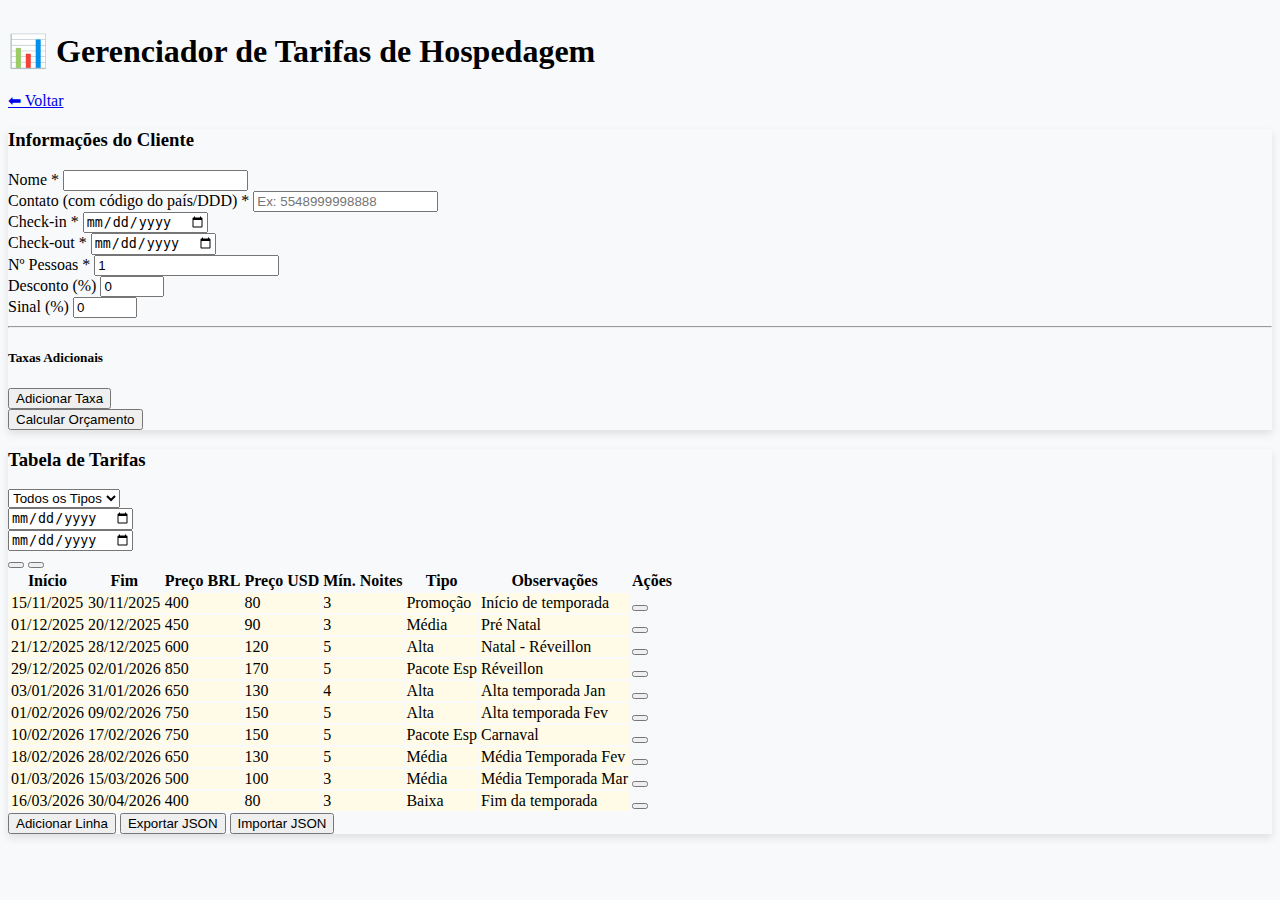
<file: SIMU_03.html>
<!DOCTYPE html>
<html lang="pt-BR">
<head>
  <meta charset="UTF-8">
  <meta name="viewport" content="width=device-width, initial-scale=1">
  <title>Gerenciador de Tarifas de Hospedagem v2.2</title>

  <link href="https://cdn.jsdelivr.net/npm/bootstrap@5.3.3/dist/css/bootstrap.min.css" rel="stylesheet">
  <link rel="stylesheet" href="https://cdn.jsdelivr.net/npm/bootstrap-icons@1.11.3/font/bootstrap-icons.min.css">

  <style>
    body {
      background-color: #f8f9fa;
    }
    .container {
      margin-top: 2rem;
      margin-bottom: 2rem;
    }
    .card {
      box-shadow: 0 4px 8px rgba(0,0,0,0.1);
    }
    #tabelaValores th {
      cursor: pointer;
    }
    td[contenteditable="true"] {
      background-color: #fffbe6;
    }
    .form-control.error {
      border-color: #dc3545;
    }
  </style>
</head>
<body>
  <div class="container">
    <div class="text-center mb-4">
      <h1 class="display-5">📊 Gerenciador de Tarifas de Hospedagem</h1>
    </div>
	<a href="index.html">⬅ Voltar</a>
    <div class="row g-5">
      <div class="col-lg-5">
        <div class="card">
          <div class="card-header">
            <h3><i class="bi bi-person-lines-fill"></i> Informações do Cliente</h3>
          </div>
          <div class="card-body">
            <div id="form">
              <div class="mb-3">
                <label for="nome" class="form-label">Nome *</label>
                <input type="text" id="nome" class="form-control" />
              </div>
              <div class="mb-3">
                <label for="contato" class="form-label">Contato (com código do país/DDD) *</label>
                <input type="text" id="contato" class="form-control" placeholder="Ex: 5548999998888" />
              </div>
              <div class="row">
                <div class="col-md-6 mb-3">
                  <label for="checkin" class="form-label">Check-in *</label>
                  <input type="date" id="checkin" class="form-control" />
                </div>
                <div class="col-md-6 mb-3">
                  <label for="checkout" class="form-label">Check-out *</label>
                  <input type="date" id="checkout" class="form-control" />
                </div>
              </div>
              <div class="row">
                <div class="col-md-4 mb-3">
                  <label for="pessoas" class="form-label">Nº Pessoas *</label>
                  <input type="number" id="pessoas" class="form-control" min="1" value="1"/>
                </div>
                <div class="col-md-4 mb-3">
                  <label for="desconto" class="form-label">Desconto (%)</label>
                  <input type="number" id="desconto" class="form-control" min="0" max="100" value="0"/>
                </div>
                <div class="col-md-4 mb-3">
                  <label for="sinal" class="form-label">Sinal (%)</label>
                  <input type="number" id="sinal" class="form-control" min="0" max="100" value="0"/>
                </div>
              </div>
            </div>
            
            <hr>
            <h5><i class="bi bi-plus-circle-dotted"></i> Taxas Adicionais</h5>
            <div id="taxasAdicionaisContainer">
            </div>
            <button id="adicionarTaxaBtn" class="btn btn-sm btn-outline-primary mt-2">
              <i class="bi bi-plus-lg"></i> Adicionar Taxa
            </button>

            <div class="d-grid gap-2 mt-4">
              <button id="calcularBtn" class="btn btn-primary btn-lg"><i class="bi bi-calculator"></i> Calcular Orçamento</button>
            </div>
          </div>
        </div>
      </div>

      <div class="col-lg-7">
        <div class="card">
          <div class="card-header">
             <div class="d-flex justify-content-between align-items-center">
                <h3><i class="bi bi-calendar3-week"></i> Tabela de Tarifas</h3>
                <span id="statusSalvo" class="badge bg-success" style="display: none;">Salvo!</span>
            </div>
          </div>
          <div class="card-body">
            <div id="filtros" class="row g-2 mb-3 align-items-center">
              <div class="col-md-3">
                <select id="filtroTipo" class="form-select">
                  <option value="Todos">Todos os Tipos</option>
                  <option>Promoção</option>
                  <option>Média</option>
                  <option>Alta</option>
                  <option>Baixa</option>
                  <option>Pacote Esp</option>
                </select>
              </div>
              <div class="col-md-3">
                <input type="date" id="fromDate" class="form-control" title="Data Início"/>
              </div>
              <div class="col-md-3">
                <input type="date" id="toDate" class="form-control" title="Data Fim"/>
              </div>
              <div class="col-md-3 d-flex">
                  <button id="aplicarFiltroBtn" class="btn btn-secondary me-2" title="Aplicar Filtro"><i class="bi bi-funnel-fill"></i></button>
                  <button id="limparFiltroBtn" class="btn btn-outline-secondary" title="Limpar Filtro"><i class="bi bi-x-lg"></i></button>
              </div>
            </div>

            <div class="table-responsive">
              <table id="tabelaValores" class="table table-striped table-hover">
                <thead class="table-dark">
                  <tr>
                    <th data-col="0">Início</th>
                    <th data-col="1">Fim</th>
                    <th data-col="2">Preço BRL</th>
                    <th data-col="3">Preço USD</th>
                    <th data-col="4">Mín. Noites</th>
                    <th data-col="5">Tipo</th>
                    <th data-col="6">Observações</th>
                    <th>Ações</th>
                  </tr>
                </thead>
                <tbody>
                  <tr><td contenteditable="true">15/11/2025</td><td contenteditable="true">30/11/2025</td><td contenteditable="true">400</td><td contenteditable="true">80</td><td contenteditable="true">3</td><td contenteditable="true">Promoção</td><td contenteditable="true">Início de temporada</td></tr>
                  <tr><td contenteditable="true">01/12/2025</td><td contenteditable="true">20/12/2025</td><td contenteditable="true">450</td><td contenteditable="true">90</td><td contenteditable="true">3</td><td contenteditable="true">Média</td><td contenteditable="true">Pré Natal</td></tr>
                  <tr><td contenteditable="true">21/12/2025</td><td contenteditable="true">28/12/2025</td><td contenteditable="true">600</td><td contenteditable="true">120</td><td contenteditable="true">5</td><td contenteditable="true">Alta</td><td contenteditable="true">Natal - Réveillon</td></tr>
                  <tr><td contenteditable="true">29/12/2025</td><td contenteditable="true">02/01/2026</td><td contenteditable="true">850</td><td contenteditable="true">170</td><td contenteditable="true">5</td><td contenteditable="true">Pacote Esp</td><td contenteditable="true">Réveillon</td></tr>
                  <tr><td contenteditable="true">03/01/2026</td><td contenteditable="true">31/01/2026</td><td contenteditable="true">650</td><td contenteditable="true">130</td><td contenteditable="true">4</td><td contenteditable="true">Alta</td><td contenteditable="true">Alta temporada Jan</td></tr>
                  <tr><td contenteditable="true">01/02/2026</td><td contenteditable="true">09/02/2026</td><td contenteditable="true">750</td><td contenteditable="true">150</td><td contenteditable="true">5</td><td contenteditable="true">Alta</td><td contenteditable="true">Alta temporada Fev</td></tr>
                  <tr><td contenteditable="true">10/02/2026</td><td contenteditable="true">17/02/2026</td><td contenteditable="true">750</td><td contenteditable="true">150</td><td contenteditable="true">5</td><td contenteditable="true">Pacote Esp</td><td contenteditable="true">Carnaval</td></tr>
                  <tr><td contenteditable="true">18/02/2026</td><td contenteditable="true">28/02/2026</td><td contenteditable="true">650</td><td contenteditable="true">130</td><td contenteditable="true">5</td><td contenteditable="true">Média</td><td contenteditable="true">Média Temporada Fev</td></tr>
                  <tr><td contenteditable="true">01/03/2026</td><td contenteditable="true">15/03/2026</td><td contenteditable="true">500</td><td contenteditable="true">100</td><td contenteditable="true">3</td><td contenteditable="true">Média</td><td contenteditable="true">Média Temporada Mar</td></tr>
                  <tr><td contenteditable="true">16/03/2026</td><td contenteditable="true">30/04/2026</td><td contenteditable="true">400</td><td contenteditable="true">80</td><td contenteditable="true">3</td><td contenteditable="true">Baixa</td><td contenteditable="true">Fim da temporada</td></tr>
                </tbody>
              </table>
            </div>
             <button id="adicionarLinhaBtn" class="btn btn-success me-2"><i class="bi bi-plus-square"></i> Adicionar Linha</button>
             <button id="exportarJsonBtn" class="btn btn-info me-2"><i class="bi bi-box-arrow-up"></i> Exportar JSON</button>
             <input type="file" id="importarJsonInput" accept=".json" style="display:none;" />
             <button id="importarJsonBtn" class="btn btn-info"><i class="bi bi-box-arrow-in-down"></i> Importar JSON</button>
          </div>
        </div>
      </div>
    </div>
    
    <div id="relatorioContainer" class="mt-5">
    </div>

  </div>

  <script src="https://cdn.jsdelivr.net/npm/bootstrap@5.3.3/dist/js/bootstrap.bundle.min.js"></script>
  
  <script>
    let propostaAtual = {}; // Variável para guardar os dados do último cálculo

    document.addEventListener('DOMContentLoaded', () => {
        document.getElementById('adicionarTaxaBtn').addEventListener('click', () => {
            const container = document.getElementById('taxasAdicionaisContainer');
            const newTaxaId = 'taxa_' + Date.now();
            
            const div = document.createElement('div');
            div.className = 'input-group mb-2';
            div.id = newTaxaId;
            
            div.innerHTML = `
                <input type="text" class="form-control" placeholder="Descrição da Taxa (ex: Limpeza)">
                <input type="number" class="form-control" placeholder="Valor (R$)" min="0" value="0">
                <button class="btn btn-outline-danger" onclick="document.getElementById('${newTaxaId}').remove()">
                    <i class="bi bi-trash"></i>
                </button>
            `;
            container.appendChild(div);
        });

        const popularTabela = (dados) => {
            const tabela = document.querySelector('#tabelaValores tbody');
            tabela.innerHTML = '';
            dados.forEach(campo => {
                const tr = document.createElement('tr');
                campo.forEach(valor => {
                    const td = document.createElement('td');
                    td.contentEditable = true;
                    td.textContent = valor;
                    tr.appendChild(td);
                });
                const tdRemover = document.createElement('td');
                const btnRemover = document.createElement('button');
                btnRemover.className = 'btn btn-sm btn-danger';
                btnRemover.innerHTML = '<i class="bi bi-trash"></i>';
                btnRemover.title = 'Remover linha';
                btnRemover.addEventListener('click', () => {
                    tr.remove();
                    salvarTabelaLocal();
                });
                tdRemover.appendChild(btnRemover);
                tr.appendChild(tdRemover);
                tabela.appendChild(tr);
            });
        };

        const dadosSalvos = localStorage.getItem('tabelaValores');
        if (dadosSalvos) {
            popularTabela(JSON.parse(dadosSalvos));
        } else {
            const linhasIniciais = Array.from(document.querySelectorAll('#tabelaValores tbody tr'));
            const dadosIniciais = linhasIniciais.map(tr => Array.from(tr.cells).map(td => td.textContent));
            popularTabela(dadosIniciais);
        }

        document.querySelector('#tabelaValores tbody').addEventListener('input', salvarTabelaLocal);

        ['nome','contato','checkin','checkout','pessoas'].forEach(id => {
            const el = document.getElementById(id);
            el.addEventListener('input', () => el.classList.remove('error'));
        });

        document.querySelectorAll('#tabelaValores th').forEach(th => {
            if(th.dataset.col) th.addEventListener('click', () => sortTable(parseInt(th.dataset.col)));
        });

        document.getElementById('aplicarFiltroBtn').addEventListener('click', aplicarFiltro);
        document.getElementById('limparFiltroBtn').addEventListener('click', () => {
            document.getElementById('filtroTipo').value = 'Todos';
            document.getElementById('fromDate').value = '';
            document.getElementById('toDate').value = '';
            aplicarFiltro();
        });

        document.getElementById('calcularBtn').addEventListener('click', calcular);
        document.getElementById('adicionarLinhaBtn').addEventListener('click', adicionarLinha);
        document.getElementById('exportarJsonBtn').addEventListener('click', exportarJson);
        document.getElementById('importarJsonBtn').addEventListener('click', () => document.getElementById('importarJsonInput').click());
        document.getElementById('importarJsonInput').addEventListener('change', importarJson);
    });

    function parseDateDMY(str) {
      if (!str || !str.includes('/')) return null;
      const [d,m,y] = str.split('/');
      const date = new Date(+y, +m-1, +d);
      return isNaN(date) ? null : date;
    }
    
    async function obterCotacoes() {
      try {
        const res  = await fetch('https://api.exchangerate-api.com/v4/latest/USD');
        const json = await res.json();
        return {
            BRL: json.rates.BRL || 5.00,
            ARS: json.rates.ARS || 900.00
        };
      } catch {
        return { BRL: 5.00, ARS: 900.00 };
      }
    }

    function sortTable(colIdx) {
      const tbl = document.getElementById('tabelaValores');
      const tbody = tbl.tBodies[0];
      let rows = Array.from(tbody.rows);
      const asc = tbl.getAttribute('data-sort-col') != colIdx || tbl.getAttribute('data-sort-order') === 'desc';
      
      rows.sort((a,b) => {
        let va = a.cells[colIdx].textContent.trim();
        let vb = b.cells[colIdx].textContent.trim();
        
        let da = colIdx === 0 || colIdx === 1 ? parseDateDMY(va) : NaN;
        let db = colIdx === 0 || colIdx === 1 ? parseDateDMY(vb) : NaN;

        va = !isNaN(da) && da !== null ? da.getTime() : (isNaN(+va) ? va.toLowerCase() : +va);
        vb = !isNaN(db) && db !== null ? db.getTime() : (isNaN(+vb) ? vb.toLowerCase() : +vb);

        if (va > vb) return asc ? 1 : -1;
        if (va < vb) return asc ? -1 : 1;
        return 0;
      });

      rows.forEach(r => tbody.appendChild(r));
      tbl.setAttribute('data-sort-col', colIdx);
      tbl.setAttribute('data-sort-order', asc?'asc':'desc');
    }

    function aplicarFiltro() {
      const tipo = document.getElementById('filtroTipo').value;
      const from = document.getElementById('fromDate').valueAsDate;
      const to   = document.getElementById('toDate').valueAsDate;
      
      document.querySelectorAll('#tabelaValores tbody tr').forEach(tr => {
        let okTipo = (tipo === 'Todos' || tr.cells[5].textContent === tipo);
        let ini = parseDateDMY(tr.cells[0].textContent);
        let fim = parseDateDMY(tr.cells[1].textContent);
        let okDate = true;
        
        if (!ini || !fim) {
            okDate = false;
        } else {
            if (from) okDate = okDate && fim >= from;
            if (to)   okDate = okDate && ini <= to;
        }

        tr.style.display = (okTipo && okDate) ? '' : 'none';
      });
    }

    async function calcular() {
      let hasError = false;
      const requiredFields = ['nome','contato','checkin','checkout','pessoas'];
      requiredFields.forEach(id => {
          const el = document.getElementById(id);
          if (!el.value) {
              el.classList.add('error');
              hasError = true;
          }
      });

      if (hasError) {
          alert('Preencha todos os campos obrigatórios (*)');
          return;
      }

      const ci = new Date(document.getElementById('checkin').value);
      const co = new Date(document.getElementById('checkout').value);
      const totalNights = (co - ci)/(1000*60*60*24);

      if (totalNights <= 0) {
        alert('A data de Check-out deve ser posterior à data de Check-in.');
        return;
      }

      let minNoitesExigido = 0;
      let violacaoMinNoites = false;
      document.querySelectorAll('#tabelaValores tbody tr').forEach(tr => {
        if (tr.style.display === 'none') return;
        const rowStart = parseDateDMY(tr.cells[0].textContent);
        const rowEnd   = parseDateDMY(tr.cells[1].textContent);
        if (!rowStart || !rowEnd) return;
        const start = ci  > rowStart ? ci  : rowStart;
        const end = co  < rowEnd   ? co  : rowEnd;
        const overlap = (end - start)/(1000*60*60*24);
        if (overlap > 0) {
            const noitesDaTabela = parseInt(tr.cells[4].textContent) || 0;
            if (noitesDaTabela > minNoitesExigido) {
                minNoitesExigido = noitesDaTabela;
            }
        }
      });
      if (totalNights < minNoitesExigido) {
          violacaoMinNoites = true;
      }
      if (violacaoMinNoites) {
          const continuar = confirm(`Atenção: O período selecionado de ${totalNights} noite(s) não atinge o mínimo de ${minNoitesExigido} noite(s) exigido para uma parte da data.\n\nDeseja continuar com o cálculo mesmo assim?`);
          if (!continuar) {
              return;
          }
      }

      let weightedSum = 0, daysCounted = 0;
      document.querySelectorAll('#tabelaValores tbody tr').forEach(tr => {
        if (tr.style.display==='none') return;
        const rowStart = parseDateDMY(tr.cells[0].textContent);
        const rowEnd   = parseDateDMY(tr.cells[1].textContent);
        if (!rowStart || !rowEnd) return;

        const price    = parseFloat(tr.cells[2].textContent);
        const start    = ci  > rowStart ? ci  : rowStart;
        const end      = co  < rowEnd   ? co  : rowEnd;
        const overlap  = (end - start)/(1000*60*60*24);
        
        if (overlap > 0) {
          weightedSum += price * overlap;
          daysCounted += overlap;
        }
      });

      const avgPrice = (daysCounted > 0) ? weightedSum / daysCounted : 0;
      const desconto = parseFloat(document.getElementById('desconto').value)/100;
      const sinal = parseFloat(document.getElementById('sinal').value);
      const pessoas  = parseInt(document.getElementById('pessoas').value,10);
      const cotacoes  = await obterCotacoes();

      const bruto    = avgPrice * totalNights;
      const valorDesc= bruto * desconto;
      const liquido  = bruto - valorDesc;

      let totalTaxas = 0;
      const taxasDesc = [];
      document.querySelectorAll('#taxasAdicionaisContainer .input-group').forEach(taxaRow => {
          const desc = taxaRow.children[0].value || 'Taxa Adicional';
          const valor = parseFloat(taxaRow.children[1].value) || 0;
          if (valor > 0) {
              totalTaxas += valor;
              taxasDesc.push({descricao: desc, valor: valor});
          }
      });
      
      const totalGeral = liquido + totalTaxas;
      const valorSinal = totalGeral * (sinal / 100);
      const valorRestante = totalGeral - valorSinal;
      const diariaMediaFinal = totalGeral / totalNights;
      
      const dados = { totalNights, avgPrice, pessoas, diariaMediaFinal };
      const valores = { bruto, valorDesc, liquido, totalTaxas, taxasDesc, totalGeral, valorSinal, valorRestante, sinal };

      propostaAtual = {
          cliente: document.getElementById('nome').value,
          contato: document.getElementById('contato').value,
          checkin: new Date(document.getElementById('checkin').value).toLocaleDateString('pt-BR', { timeZone: 'UTC' }),
          checkout: new Date(document.getElementById('checkout').value).toLocaleDateString('pt-BR', { timeZone: 'UTC' }),
          totalNights: dados.totalNights,
          diariaMediaFinal: dados.diariaMediaFinal,
          totalGeral: valores.totalGeral,
          valorSinal: valores.valorSinal
      };

      gerarRelatorioHtml(valores, dados, cotacoes);
    }
    
    function gerarRelatorioHtml(valores, dados, cotacoes) {
        const clienteNome = document.getElementById('nome').value;
        const checkin = new Date(document.getElementById('checkin').value).toLocaleDateString('pt-BR', {timeZone: 'UTC'});
        const checkout = new Date(document.getElementById('checkout').value).toLocaleDateString('pt-BR', {timeZone: 'UTC'});
        
        let taxasHtml = '';
        if (valores.taxasDesc.length > 0) {
            valores.taxasDesc.forEach(t => {
                taxasHtml += `
                    <li class="list-group-item d-flex justify-content-between align-items-center">
                        <span>${t.descricao}</span>
                        <span class="text-success">+ R$ ${t.valor.toFixed(2)}</span>
                    </li>
                `;
            });
        }

        const hoje = new Date().toLocaleDateString('pt-BR');

        const html = `
        <div class="card" id="relatorio">
            <div class="card-header bg-dark text-white">
                <div class="d-flex justify-content-between">
                    <div>
                        <h4 class="mb-0">Proposta de Reserva</h4>
                        <span>Para: <strong>${clienteNome}</strong></span>
                    </div>
                    <div class="text-end">
                        <img src="https://via.placeholder.com/150x50.png?text=SUA+LOGO" alt="Logo" style="height: 40px;">
                        <p class="mb-0 mt-1" style="font-size: 0.8rem;">Data: ${hoje}</p>
                    </div>
                </div>
            </div>
            <div class="card-body">
                <div class="row mb-4">
                    <div class="col-md-4">
                        <strong>Check-in:</strong> ${checkin}
                    </div>
                    <div class="col-md-4">
                        <strong>Check-out:</strong> ${checkout}
                    </div>
                    <div class="col-md-4">
                        <strong>Total de Noites:</strong> ${dados.totalNights}
                    </div>
                     <div class="col-md-12 mt-2">
                        <strong class="text-primary h5">Valor da Diária Média: R$ ${dados.diariaMediaFinal.toFixed(2)}</strong>
                    </div>
                </div>

                <h5 class="card-title">Detalhamento de Valores</h5>
                <ul class="list-group list-group-flush">
                    <li class="list-group-item d-flex justify-content-between align-items-center">
                        <span>Valor bruto (${dados.totalNights} noites x R$ ${dados.avgPrice.toFixed(2)} em média)</span>
                        <span>R$ ${valores.bruto.toFixed(2)}</span>
                    </li>
                    <li class="list-group-item d-flex justify-content-between align-items-center">
                        <span>Desconto (${(document.getElementById('desconto').value)}%)</span>
                        <span class="text-danger">- R$ ${valores.valorDesc.toFixed(2)}</span>
                    </li>
                    ${taxasHtml}
                    <li class="list-group-item d-flex justify-content-between align-items-center bg-light">
                        <strong class="h5">TOTAL GERAL (BRL)</strong>
                        <strong class="h5">R$ ${valores.totalGeral.toFixed(2)}</strong>
                    </li>
                </ul>

                <div class="row mt-4 p-3 bg-light rounded">
                    <div class="col-md-6">
                        <h6>Valores em Outras Moedas (Cotação do dia)</h6>
                        <p class="mb-1">Total em Dólar (USD): <strong>$ ${(valores.totalGeral / cotacoes.BRL).toFixed(2)}</strong> <small class="text-muted">(cotação ~R$ ${cotacoes.BRL.toFixed(2)})</small></p>
                        <p class="mb-0">Total em Pesos (ARS): <strong>$ ${(valores.totalGeral / cotacoes.BRL * cotacoes.ARS).toFixed(2)}</strong> <small class="text-muted">(cotação ~ARS ${cotacoes.ARS.toFixed(2)} por USD)</small></p>
                    </div>
                    <div class="col-md-6 border-start">
                         <h6>Condições de Pagamento</h6>
                         <p class="mb-1">Sinal para reserva (${valores.sinal}%): <strong>R$ ${valores.valorSinal.toFixed(2)}</strong></p>
                         <p class="mb-0">Restante no check-in: <strong>R$ ${valores.valorRestante.toFixed(2)}</strong></p>
                    </div>
                </div>
            </div>
            <div class="card-footer text-muted text-center">
                <p class="mb-1">Esta é uma proposta válida por 48 horas. A reserva é confirmada mediante pagamento do sinal.</p>
                <p class="mb-0"><strong>Seu Contato:</strong> (XX) XXXXX-XXXX | seuemail@provedor.com</p>
                <div class="mt-2">
                    <button class="btn btn-sm btn-success" onclick="enviarPropostaWhatsApp()"><i class="bi bi-whatsapp"></i> Enviar via WhatsApp</button>
                    <button class="btn btn-sm btn-primary" onclick="salvarRelatorioComoHtml()"><i class="bi bi-file-earmark-arrow-down"></i> Salvar Proposta</button>
                    <button class="btn btn-sm btn-secondary" onclick="imprimirRelatorio()"><i class="bi bi-printer"></i> Imprimir</button>
                </div>
            </div>
        </div>
        `;
        document.getElementById('relatorioContainer').innerHTML = html;
        document.getElementById('relatorioContainer').scrollIntoView({ behavior: 'smooth' });
    }

    function salvarTabelaLocal() {
        const status = document.getElementById('statusSalvo');
        status.textContent = 'Salvando...';
        status.className = 'badge bg-warning text-dark';
        status.style.display = 'inline';

        const linhas = Array.from(document.querySelectorAll('#tabelaValores tbody tr')).map(tr =>
            Array.from(tr.cells).slice(0, 7).map(td => td.textContent)
        );
        localStorage.setItem('tabelaValores', JSON.stringify(linhas));

        setTimeout(() => {
            status.textContent = 'Salvo!';
            status.className = 'badge bg-success';
            setTimeout(() => {
                status.style.display = 'none';
            }, 1500);
        }, 200);
    }

    function adicionarLinha() {
        const tabela = document.querySelector('#tabelaValores tbody');
        const novaLinha = document.createElement('tr');
        const campos = ['dd/mm/aaaa', 'dd/mm/aaaa', '0', '0', '1', 'Baixa', 'Nova Tarifa'];
        
        campos.forEach(valor => {
            const td = document.createElement('td');
            td.contentEditable = true;
            td.textContent = valor;
            novaLinha.appendChild(td);
        });

        const tdRemover = document.createElement('td');
        const btnRemover = document.createElement('button');
        btnRemover.className = 'btn btn-sm btn-danger';
        btnRemover.innerHTML = '<i class="bi bi-trash"></i>';
        btnRemover.title = 'Remover linha';
        btnRemover.addEventListener('click', () => {
            novaLinha.remove();
            salvarTabelaLocal();
        });
        tdRemover.appendChild(btnRemover);
        novaLinha.appendChild(tdRemover);

        tabela.appendChild(novaLinha);
        salvarTabelaLocal();
    }
    
    function exportarJson() {
        const dados = JSON.parse(localStorage.getItem('tabelaValores'));
        const blob = new Blob([JSON.stringify(dados, null, 2)], { type: 'application/json' });
        const link = document.createElement('a');
        link.href = URL.createObjectURL(blob);
        link.download = 'tarifas_hospedagem.json';
        link.click();
    }
    
    function importarJson(event) {
        const file = event.target.files[0];
        if (!file) return;

        const reader = new FileReader();
        reader.onload = (e) => {
            try {
                const dados = JSON.parse(e.target.result);
                const tabela = document.querySelector('#tabelaValores tbody');
                tabela.innerHTML = '';
                dados.forEach(campo => {
                    const tr = document.createElement('tr');
                    campo.forEach(valor => {
                        const td = document.createElement('td');
                        td.contentEditable = true;
                        td.textContent = valor;
                        tr.appendChild(td);
                    });
                    const tdRemover = document.createElement('td');
                    const btnRemover = document.createElement('button');
                    btnRemover.className = 'btn btn-sm btn-danger';
                    btnRemover.innerHTML = '<i class="bi bi-trash"></i>';
                    btnRemover.title = 'Remover linha';
                    btnRemover.addEventListener('click', () => {
                        tr.remove();
                        salvarTabelaLocal();
                    });
                    tdRemover.appendChild(btnRemover);
                    tr.appendChild(tdRemover);
                    tabela.appendChild(tr);
                });
                salvarTabelaLocal();
            } catch (err) {
                alert('Erro ao importar JSON: formato inválido.');
            }
        };
        reader.readAsText(file);
    }
    
    function salvarRelatorioComoHtml() {
        const relatorioHtml = document.getElementById('relatorio').outerHTML;
        const fullHtml = `<!DOCTYPE html><html lang="pt-BR"><head><meta charset="UTF-8"><title>Proposta de Reserva</title><link href="https://cdn.jsdelivr.net/npm/bootstrap@5.3.3/dist/css/bootstrap.min.css" rel="stylesheet"></head><body class="bg-light"><div class="container mt-5">${relatorioHtml}</div></body></html>`;
        const blob = new Blob([fullHtml], { type:'text/html;charset=utf-8' });
        const nome = document.getElementById('nome').value.replace(/\s+/g,'_');
        const hoje = new Date().toISOString().slice(0,10);
        const link = document.createElement('a');
        link.href = URL.createObjectURL(blob);
        link.download = `Proposta_${nome}_${hoje}.html`;
        link.click();
    }
    
    function imprimirRelatorio() {
        const relatorioHtml = document.getElementById('relatorio').innerHTML;
        const originalPage = document.body.innerHTML;
        document.body.innerHTML = `<div class="container mt-5">${relatorioHtml}</div>`;
        window.print();
        document.body.innerHTML = originalPage;
        location.reload();
    }

    function enviarPropostaWhatsApp() {
        if (!propostaAtual.cliente) {
            alert('Por favor, calcule um orçamento primeiro.');
            return;
        }

        const telefone = propostaAtual.contato.replace(/\D/g, '');
        if (telefone.length < 10) {
            alert('O número de contato parece inválido. Verifique se ele contém o código do país e o DDD.');
            return;
        }

        const mensagem = `Olá, ${propostaAtual.cliente}! 👋\n\n` +
            `Segue a sua simulação de reserva:\n\n` +
            `🗓️ *Check-in:* ${propostaAtual.checkin}\n` +
            `🗓️ *Check-out:* ${propostaAtual.checkout}\n` +
            `🌙 *Total de noites:* ${propostaAtual.totalNights}\n\n` +
            `💵 *Valor da diária média:* R$ ${propostaAtual.diariaMediaFinal.toFixed(2)}\n` +
            `💰 *VALOR TOTAL:* R$ ${propostaAtual.totalGeral.toFixed(2)}\n\n` +
            `Para confirmar sua reserva, o sinal é de R$ ${propostaAtual.valorSinal.toFixed(2)}.\n\n` +
            `Aguardo seu retorno!`;
        
        const mensagemCodificada = encodeURIComponent(mensagem);
        const urlWhatsApp = `https://wa.me/${telefone}?text=${mensagemCodificada}`;
        
        window.open(urlWhatsApp, '_blank');
    }
  </script>
</body>
</html>
</file>
